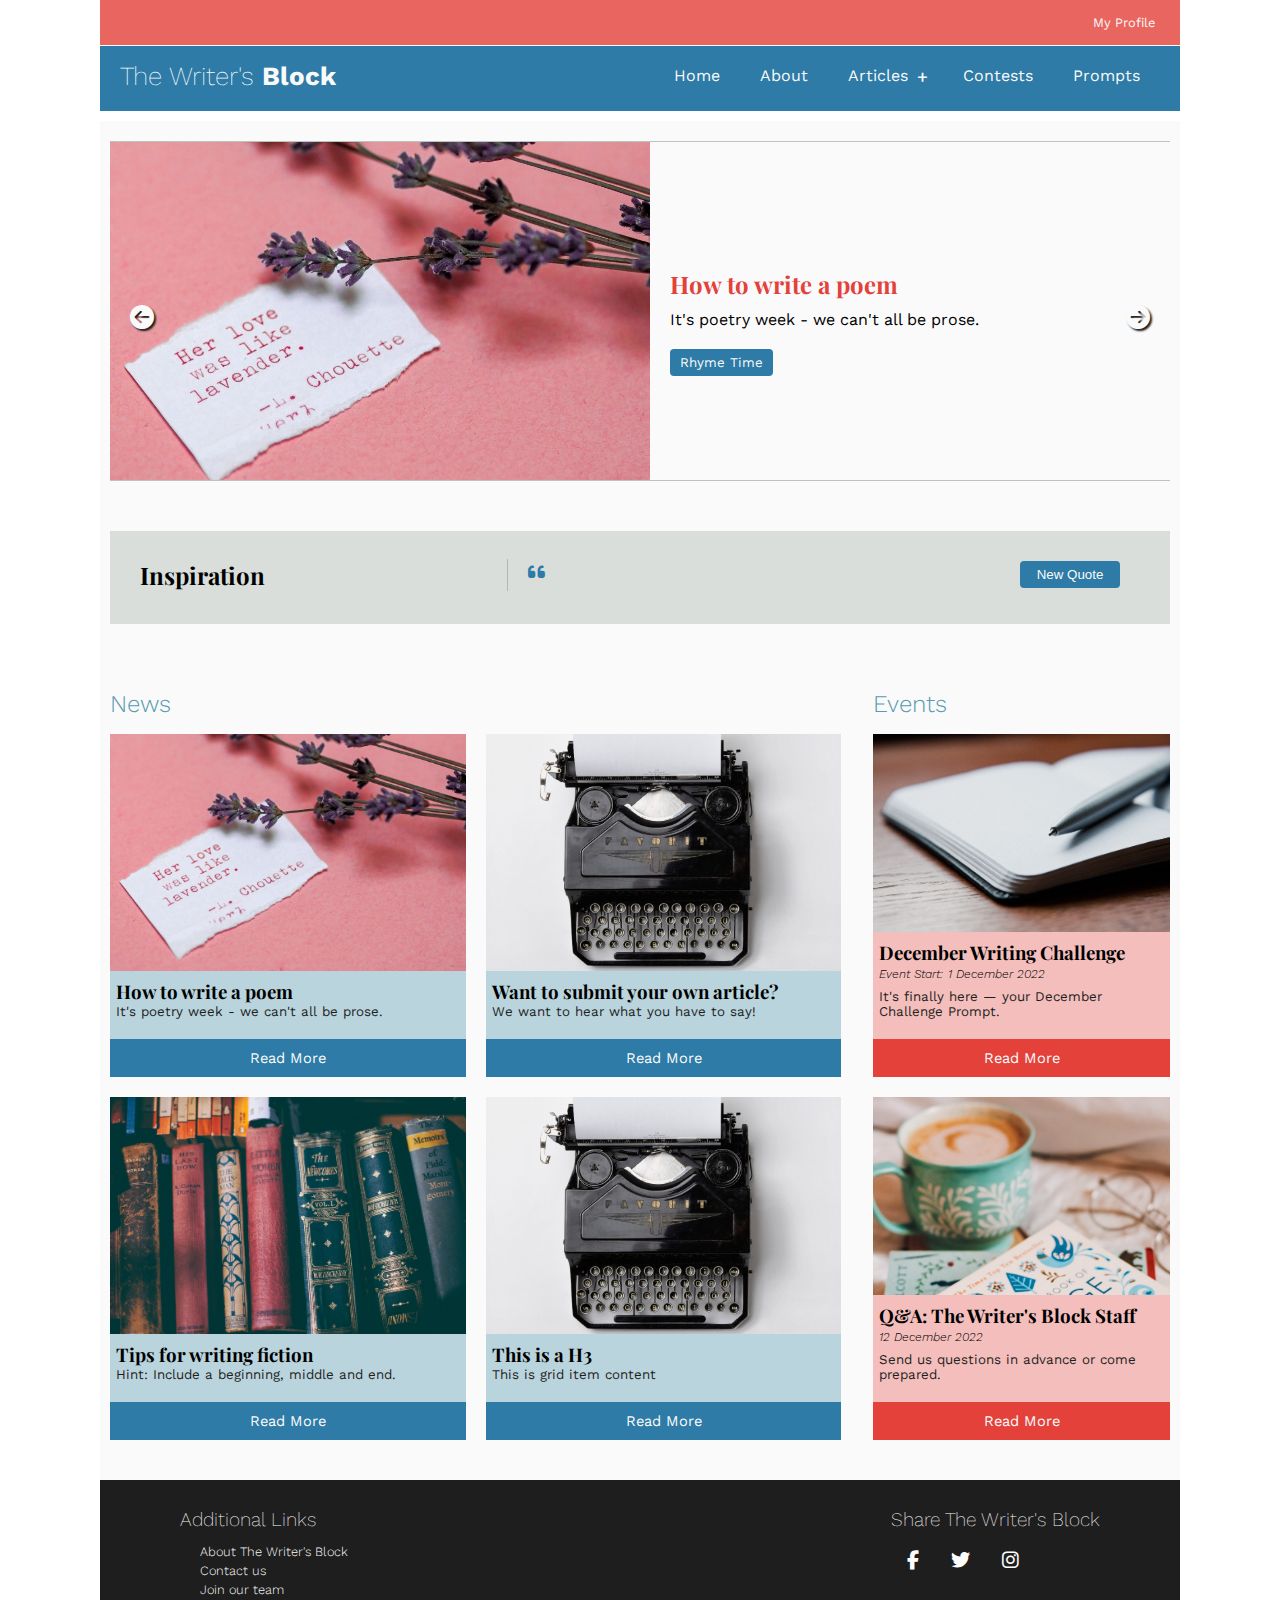
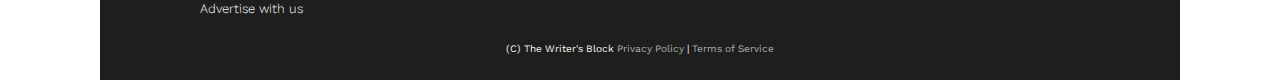
<file: html/index.html>
<!DOCTYPE html>
<html lang="en">
<head>
  <meta charset="UTF-8">
  <meta name="viewport" content="width=device-width, initial-scale=1.0">
 
  <title>The Writer's Block</title>

  <!--CSS Import-->
  <link rel="stylesheet" href="../css/main.css" />
  <link rel="stylesheet" href="../css/quotes.css" />
  <link rel="stylesheet" href="../css/carousel.css" />

  <!--Font Import-->
  <link rel="preconnect" href="https://fonts.googleapis.com">
  <link rel="preconnect" href="https://fonts.gstatic.com" crossorigin>
  <link href="https://fonts.googleapis.com/css2?family=Playfair+Display:ital,wght@0,400;0,500;0,600;0,700;0,800;1,400&display=swap" rel="stylesheet">
  <link href="https://fonts.googleapis.com/css2?family=Work+Sans:ital,wght@0,200;0,300;0,400;0,500;0,600;0,700;1,200;1,300&display=swap" rel="stylesheet">

  <!--favicon-->
  <link rel="icon" type="image/png" href="favicon.png">
  <link rel="stylesheet" href="https://cdnjs.cloudflare.com/ajax/libs/font-awesome/6.2.0/css/all.min.css"/>

  <!--CAROUSEL-->
  <script src="https://code.jquery.com/jquery-3.6.1.min.js" integrity="sha256-o88AwQnZB+VDvE9tvIXrMQaPlFFSUTR+nldQm1LuPXQ=" crossorigin="anonymous"></script>

</head>
<body>
<!--START NAV-->
  <header>
    <div class="profile-container">
      <nav class="top-nav">
        <ul class="menu">
          <li class="menu-item sign-up">
            <a href="../html/login.html">My Profile</a>
          </li>
        </ul>
      </nav>
    </div>
    <div class="container">
      <a href="index.html"> <div class="brand">
        <h2>The Writer's <span>Block</span></h2>
      </div></a>

      <div class="mobile-nav">
        <a href="#" class="open-menu">MENU</a>
      </div>

      <nav class="main-nav">
        <div class="close-menu"><a href="#">Close Menu</a></div>
        <ul class="menu">
          <li class="menu-item">
            <a href="index.html">Home</a>
          </li>
          <li class="menu-item">
            <a href="../html/about.html">About</a>
          </li>
          <li class="menu-item has-sub-menu">
            <a href="#">Articles</a>

            <ul class="sub-menu">
              
              <li class="menu-item">
                <a href="#">Events</a>
              </li>
              
              <li class="menu-item">
                <a href="#">News</a>
              </li>

              <li class="menu-item">
                <a href="#">Resources</a>
              </li>
            </ul>
          </li>
          <li class="menu-item">
            <a href="#">Contests</a>
          </li>
          <li class="menu-item">
            <a href="#">Prompts</a>
          </li>
        </ul>
        
      </nav>
    </div>
  </header>
<!--END NAV-->


  <main>

    <section class="carousel" id="carousel">
      <button class="arrow" id="left-arrow" title="Previous">
          <i class="fa-solid fa-circle-arrow-left"></i>
      </button>
      <button class="arrow" id="right-arrow" title="Next">
          <i class="fa-solid fa-circle-arrow-right"></i>
      </button>
          <div class="slide-card" id="slide1">
              <div class="slide-image" id="image1"></div>
              <div class="slide-content">
                  <h3>How to write a poem</h3>
                  <p>It's poetry week - we can't all be prose.</p>
                    <button class="carousel-button" id="firstArticle">Rhyme Time</button>
              </div>
          </div>
          <div class="slide-card" id="slide2">
              <div class="slide-image" id="image2"></div>
              <div class="slide-content">
                  <h3>Want to submit your own article?</h3>
                  <p>We want to hear what you have to say!</p>
                    <button class="carousel-button" id="secondArticle">Say It Here!</button>
              </div>
          </div>
          <div class="slide-card" id="slide3">
              <div class="slide-image" id="image3"></div>
              <div class="slide-content">
                  <h3>Tips for writing fiction</h3>
                  <p>Hint: Include a middle, beginning and end.</p>
                    <button class="carousel-button" id="thirdArticle">Find Out Details</button>
              </div>
            </div>

  </section>

  <!--QUOTES-->
  <section>
    <div class="container">
      
      <div class="quote-title">
        <h2>Inspiration</h2>
      </div>

      <div class="quote-container" id="quote-container">
        <!--Quote-->
        <div class="quote-text">
            <i class="fas fa-quote-left"></i>
            <span id="quote"></span>
        </div>
        <!--Author-->
        <div class="quote-author">
            <span id="author"></span>
        </div>
      </div>
        <!--New Quote Button-->
      <div class="quote-button">
        <button class="new-quote" id="newQuote">New Quote</button>
      </div>
    </div>

    </section>


  <!--NEWS GRID-->

  <section class="mid-body">

    <section class="left-panel">
      <h2>News</h2>

      <div class="main-grid-container">
        <div class="main-grid-item">
          <img src="../images/poem.jpg">
            <div class="pre-button">
              <h3>How to write a poem</h3>
              <p>It's poetry week - we can't all be prose.</p>
            </div>
            <button class="read-more-button" id="articleOne">Read More</button>

        </div>

        <div class="spacer"> </div>

        <div class="main-grid-item">
            <img src="../images/typewriter.jpg">
              <div class="pre-button">
                <h3>Want to submit your own article?</h3>
                <p>We want to hear what you have to say!</p>
            </div>
          <button class="read-more-button" id="articleTwo">Read More</button>
        </div>
      
      </div>

      <div class="spacer"> </div>

      <div class="main-grid-container">
        <div class="main-grid-item">
            <img src="../images/fiction.jpg">
              <div class="pre-button">
                <h3>Tips for writing fiction</h3>
                <p>Hint: Include a beginning, middle and end.</p>
              </div>
            <button class="read-more-button" id="articleThree">Read More</button>
        </div>

        <div class="spacer"> </div>

        <div class="main-grid-item">
          <img src="../images/typewriter.jpg">
            <div class="pre-button">
              <h3>This is a H3</h3>
              <p>This is grid item content</p>
            </div>
          <button class="read-more-button" id="articleFour">Read More</button>
        </div>
      
      </div>
    </section>

    <div class="spacer-large"> </div>

    <section class="right-panel">
      <h2>Events</h2>

      <div class="side-grid-container">
        <div class="side-grid-item">
          <img src="../images/diary.jpg">
            <div class="pre-button">     
              <h3>December Writing Challenge</h3>
              <h4>Event Start: 1 December 2022</h4>
              <p>It's finally here — your December Challenge Prompt.</p>
            </div>
            <button class="read-more-button" id="eventOne">Read More</button>
        </div>

        <div class="spacer"> </div>
        
        <div class="side-grid-item">
          <img src="../images/bookcoffee.jpg">
            <div class="pre-button"> 
              <h3>Q&A: The Writer's Block Staff</h3>
              <h4>12 December 2022</h4>
              <p>Send us questions in advance or come prepared.</p>
            </div>
            <button class="read-more-button" id="eventTwo">Read More</button>
        </div>
      </div>

    </section>


  </section>


  </main>

  <footer>
    <div class="footer-container">

      <div class="footer-main">

        <div class="footer-div">
          <h2>Additional Links</h2>

          <ul class="footer-links">
              <li class="foot-item">
                <a href="#">About The Writer's Block</a>
              </li>
              <li class="foot-item">
                <a href="#">Contact us</a>
              </li>
              <li class="foot-item">
                <a href="#">Join our team</a>
              </li>
              <li class="foot-item">
                <a href="#">Advertise with us</a>
              </li>
          </ul>
        
        </div>

        <div class="footer-div">
          <h2>Share The Writer's Block</h2>
          <ul class="footer-social">
            <li class="share-links">
              <button class="facebook-button" id="facebook" title="Share on Facebook!">
                <i class="fa-brands fa-facebook-f"></i></a>
            </li>
            <li class="share-links">
              <button class="twitter-button" id="twitter" title="Tweet This!">
                <i class="fab fa-twitter"></i>
            </li>
            <li class="share-links">
              <button class="insta-button" id="insta" title="Insta Now!">
                <i class="fa-brands fa-instagram"></i>
            </li>
          </ul>
          
        </div> 
      </div>
    

      <div class="footer-bottom">
        <p>(C) The Writer's Block  
          <a href="#">Privacy Policy</a> | 
          <a href="#">Terms of Service</a></p>
        </div>
  </div>
  </footer>

<!--Loader-->

<div class="loader" id="loader"></div>

  <script src="../script/main.js"></script>
  <script src="../script/quotes.js"></script>
  <script src="../script/carousel.js"></script>
  <script> 
    document.getElementById("newQuote").click();
  </script>

</body>
</html>
</file>
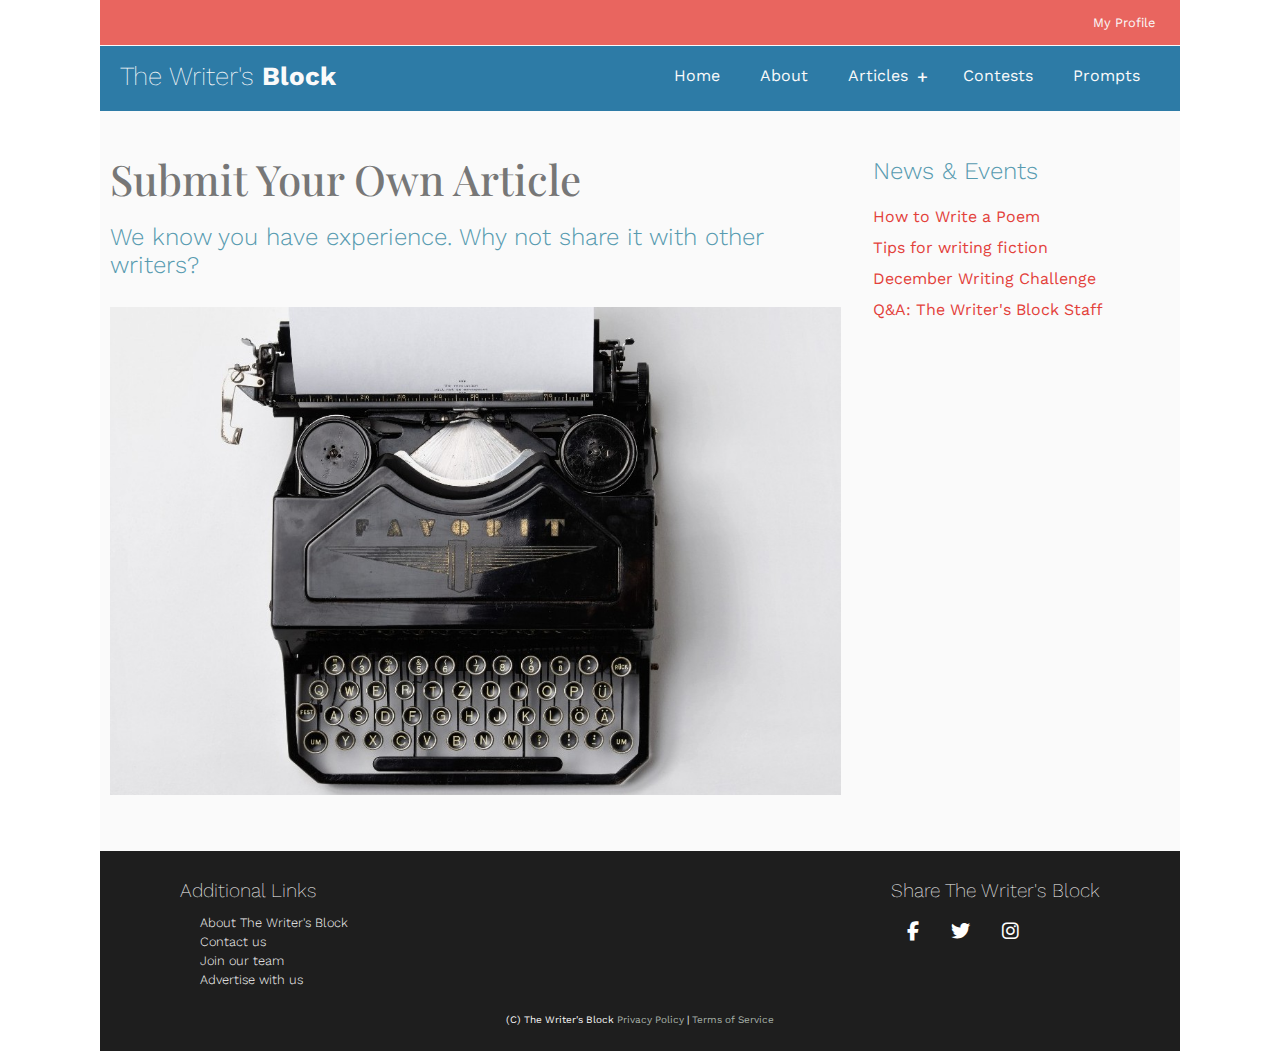
<file: html/20221126-event.html>
<!DOCTYPE html>
<html lang="en">
<head>
  <meta charset="UTF-8">
  <meta name="viewport" content="width=device-width, initial-scale=1.0">
 
  <title>Submit Your Own Article | The Writer's Block</title>

  <!--CSS Import-->
  <link rel="stylesheet" href="../css/main.css" />
  <link rel="stylesheet" href="../css/subpage.css" />


  <!--Font Import-->
  <link rel="preconnect" href="https://fonts.googleapis.com">
  <link rel="preconnect" href="https://fonts.gstatic.com" crossorigin>
  <link href="https://fonts.googleapis.com/css2?family=Playfair+Display:ital,wght@0,400;0,500;0,600;0,700;0,800;1,400&display=swap" rel="stylesheet">
  <link href="https://fonts.googleapis.com/css2?family=Work+Sans:ital,wght@0,200;0,300;0,400;0,500;0,600;0,700;1,200;1,300&display=swap" rel="stylesheet">

  <!--favicon-->
  <link rel="icon" type="image/png" href="favicon.png">
  <link rel="stylesheet" href="https://cdnjs.cloudflare.com/ajax/libs/font-awesome/6.2.0/css/all.min.css"/>

  
</head>
<body>
<!--START NAV-->
<header>
  <div class="profile-container">
    <nav class="top-nav">
      <ul class="menu">
        <li class="menu-item sign-up">
          <a href="../html/login.html">My Profile</a>
        </li>
      </ul>
    </nav>
  </div>
  <div class="container">
    <a href="index.html"> <div class="brand">
      <h2>The Writer's <span>Block</span></h2>
    </div></a>

    <div class="mobile-nav">
      <a href="#" class="open-menu">MENU</a>
    </div>

    <nav class="main-nav">
      <ul class="menu">
        <li class="menu-item">
          <a href="index.html">Home</a>
        </li>
        <li class="menu-item">
          <a href="../html/about.html">About</a>
        </li>
        <li class="menu-item has-sub-menu">
          <a href="#">Articles</a>

          <ul class="sub-menu">
            
            <li class="menu-item">
              <a href="#">Events</a>
            </li>
            
            <li class="menu-item">
              <a href="#">News</a>
            </li>

            <li class="menu-item">
              <a href="#">Resources</a>
            </li>
          </ul>
        </li>
        <li class="menu-item">
          <a href="#">Contests</a>
        </li>
        <li class="menu-item">
          <a href="#">Prompts</a>
        </li>
      </ul>
      <a href="#" class="close-menu">Close Menu</a>
    </nav>
  </div>
</header>
<!--END NAV-->


  <main>
    <section class="mid-body">

      <section class="left-panel">
        <h1>Submit Your Own Article</h1>
        <h2>We know you have experience. Why not share it with other writers?</h2>

        <img class="article-head" src="../images/typewriter.jpg">
        
        <div class="article-body">
          
          
          
        </div>


      </section>

          <div class="spacer-large"></div>

      <section class="right-panel">

        <h2>News & Events</h2>

      <div class="side-grid-container">

        <div class="side-grid-item subpage">

          <ul>
            <li>
              <a href="../html/20221120-how-to-write-a-poem.html">
                How to Write a Poem
              </a>
            </li>
            <li>
              <a href="../html/20221129-writing-tips.html">
                Tips for writing fiction
              </a>
            </li>
            <li>
              <a href="../html/20221201-december-challenge.html">
                December Writing Challenge
              </a>
            </li>
            <li>
              <a href="../html/20221203-qa-staff.html.html">
                Q&A: The Writer's Block Staff
              </a>
            </li>

          </ul>

        </div>

      </div>
      </section>

    </section>
   </main>  

  <footer>
    <div class="footer-container">

      <div class="footer-main">

        <div class="footer-div">
          <h2>Additional Links</h2>

          <ul class="footer-links">
              <li class="foot-item">
                <a href="#">About The Writer's Block</a>
              </li>
              <li class="foot-item">
                <a href="#">Contact us</a>
              </li>
              <li class="foot-item">
                <a href="#">Join our team</a>
              </li>
              <li class="foot-item">
                <a href="#">Advertise with us</a>
              </li>
          </ul>
        
        </div>

        <div class="footer-div">
          <h2>Share The Writer's Block</h2>
          <ul class="footer-social">
            <li class="share-links">
              <button class="facebook-button" id="facebook" title="Share on Facebook!">
                <i class="fa-brands fa-facebook-f"></i></a>
            </li>
            <li class="share-links">
              <button class="twitter-button" id="twitter" title="Tweet This!">
                <i class="fab fa-twitter"></i>
            </li>
            <li class="share-links">
              <button class="insta-button" id="insta" title="Insta Now!">
                <i class="fa-brands fa-instagram"></i>
            </li>
          </ul>
          
        </div> 
      </div>
    

      <div class="footer-bottom">
        <p>(C) The Writer's Block  
          <a href="#">Privacy Policy</a> | 
          <a href="#">Terms of Service</a></p>
        </div>
  </div>
  </footer>

<!--Loader-->

<div class="loader" id="loader"></div>

  <script src="../script/main.js"></script>
</body>
</html>
</file>
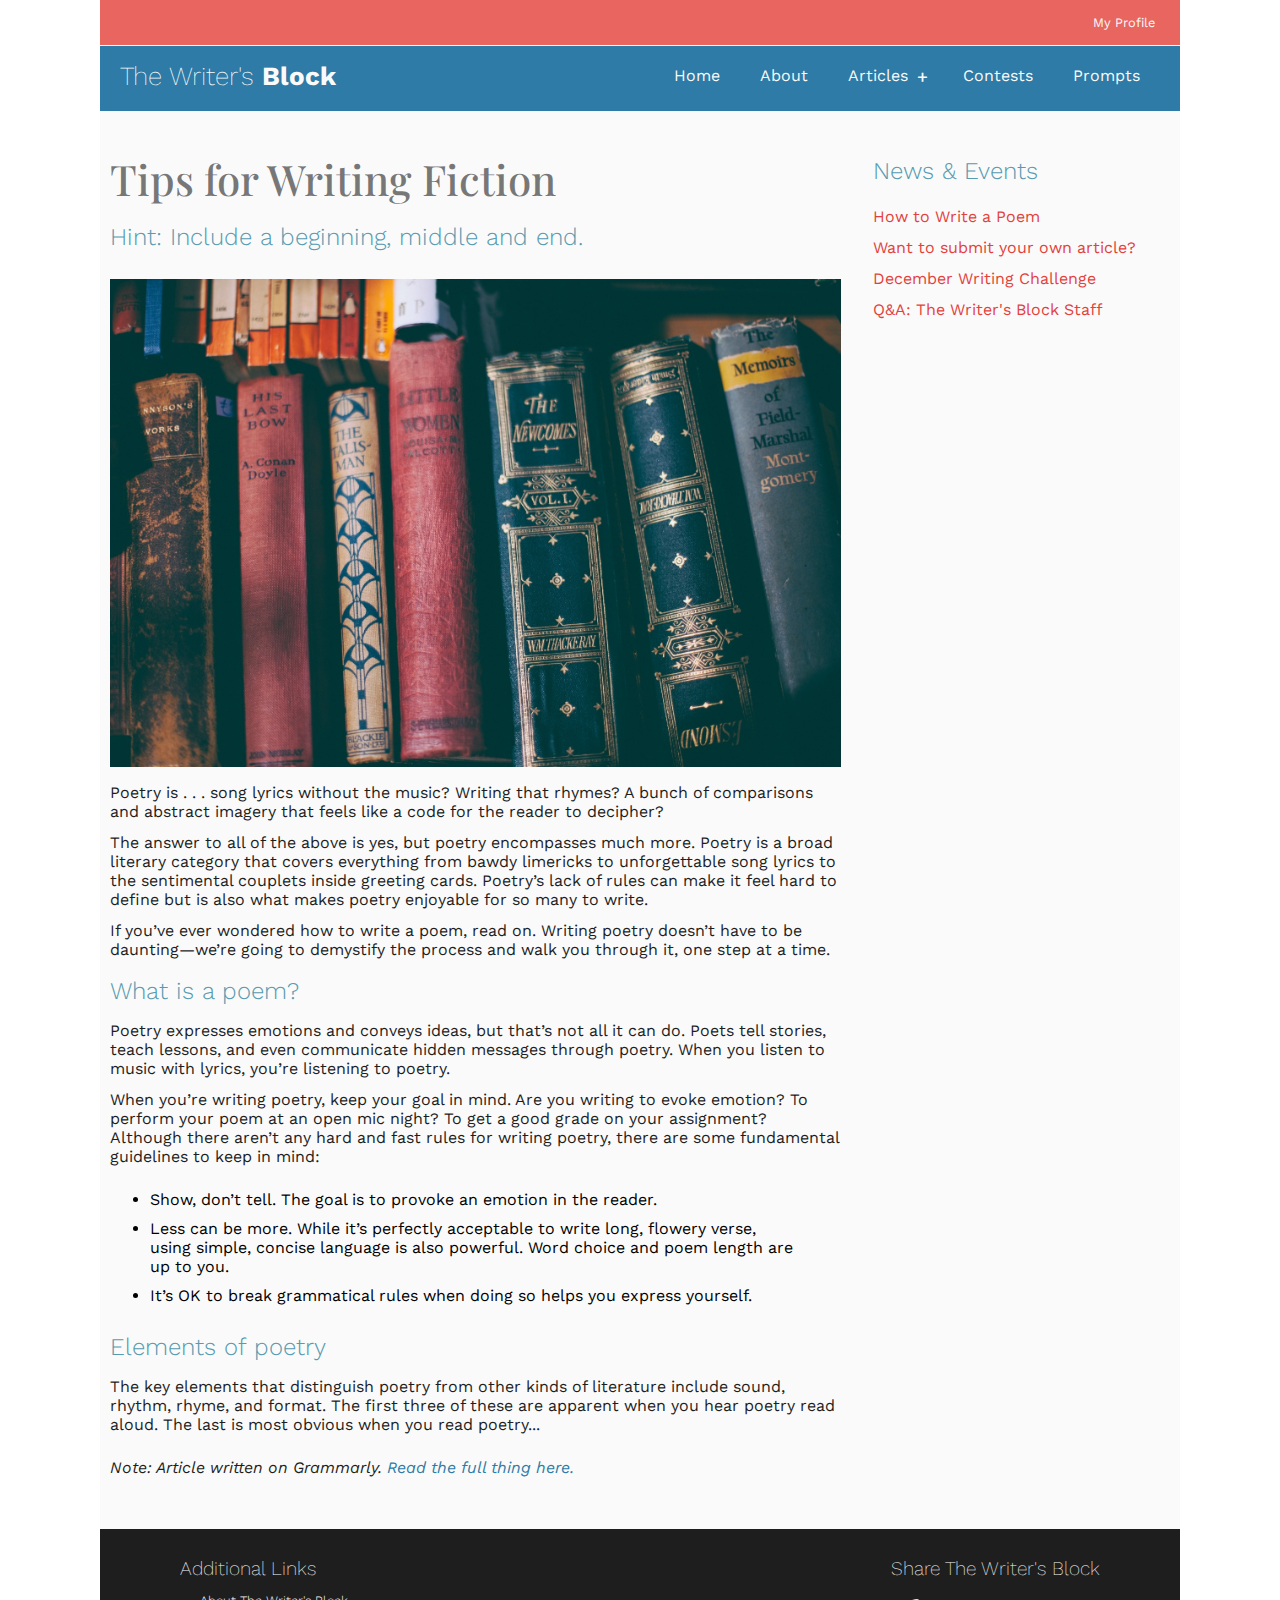
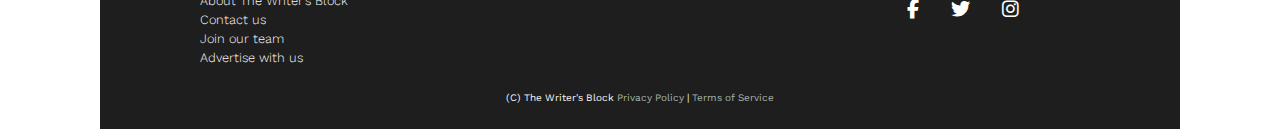
<file: html/20221129-writing-tips.html>
<!DOCTYPE html>
<html lang="en">
<head>
  <meta charset="UTF-8">
  <meta name="viewport" content="width=device-width, initial-scale=1.0">
 
  <title>Tips for Writing Fiction | The Writer's Block</title>

  <!--CSS Import-->
  <link rel="stylesheet" href="../css/main.css" />
  <link rel="stylesheet" href="../css/subpage.css" />


  <!--Font Import-->
  <link rel="preconnect" href="https://fonts.googleapis.com">
  <link rel="preconnect" href="https://fonts.gstatic.com" crossorigin>
  <link href="https://fonts.googleapis.com/css2?family=Playfair+Display:ital,wght@0,400;0,500;0,600;0,700;0,800;1,400&display=swap" rel="stylesheet">
  <link href="https://fonts.googleapis.com/css2?family=Work+Sans:ital,wght@0,200;0,300;0,400;0,500;0,600;0,700;1,200;1,300&display=swap" rel="stylesheet">

  <!--favicon-->
  <link rel="icon" type="image/png" href="favicon.png">
  <link rel="stylesheet" href="https://cdnjs.cloudflare.com/ajax/libs/font-awesome/6.2.0/css/all.min.css"/>

  
</head>
<body>
<!--START NAV-->
<header>
  <div class="profile-container">
    <nav class="top-nav">
      <ul class="menu">
        <li class="menu-item sign-up">
          <a href="../html/login.html">My Profile</a>
        </li>
      </ul>
    </nav>
  </div>
  <div class="container">
    <a href="index.html"> <div class="brand">
      <h2>The Writer's <span>Block</span></h2>
    </div></a>

    <div class="mobile-nav">
      <a href="#" class="open-menu">MENU</a>
    </div>

    <nav class="main-nav">
      <ul class="menu">
        <li class="menu-item">
          <a href="index.html">Home</a>
        </li>
        <li class="menu-item">
          <a href="../html/about.html">About</a>
        </li>
        <li class="menu-item has-sub-menu">
          <a href="#">Articles</a>

          <ul class="sub-menu">
            
            <li class="menu-item">
              <a href="#">Events</a>
            </li>
            
            <li class="menu-item">
              <a href="#">News</a>
            </li>

            <li class="menu-item">
              <a href="#">Resources</a>
            </li>
          </ul>
        </li>
        <li class="menu-item">
          <a href="#">Contests</a>
        </li>
        <li class="menu-item">
          <a href="#">Prompts</a>
        </li>
      </ul>
      <a href="#" class="close-menu">Close Menu</a>
    </nav>
  </div>
</header>
<!--END NAV-->


  <main>
    <section class="mid-body">

      <section class="left-panel">
        <h1>Tips for Writing Fiction</h1>
        <h2>Hint: Include a beginning, middle and end.</h2>

        <img class="article-head" src="../images/fiction.jpg">
        
        <div class="article-body">
          <p>Poetry is . . . song lyrics without the music? Writing that rhymes? A bunch of comparisons and abstract imagery that feels like a code for the reader to decipher?</p>

          <p>The answer to all of the above is yes, but poetry encompasses much more. Poetry is a broad literary category that covers everything from bawdy limericks to unforgettable song lyrics to the sentimental couplets inside greeting cards. Poetry’s lack of rules can make it feel hard to define but is also what makes poetry enjoyable for so many to write. </p>

          <p>If you’ve ever wondered how to write a poem, read on. Writing poetry doesn’t have to be daunting—we’re going to demystify the process and walk you through it, one step at a time. </p>

          <h2>What is a poem?</h2>

            <p>Poetry expresses emotions and conveys ideas, but that’s not all it can do. Poets tell stories, teach lessons, and even communicate hidden messages through poetry. When you listen to music with lyrics, you’re listening to poetry. </p>

            <p>When you’re writing poetry, keep your goal in mind. Are you writing to evoke emotion? To perform your poem at an open mic night? To get a good grade on your assignment? Although there aren’t any hard and fast rules for writing poetry, there are some fundamental guidelines to keep in mind: </p>

            <ul>
              <li>
                Show, don’t tell. The goal is to provoke an emotion in the reader.
              </li>
              <li>
                Less can be more. While it’s perfectly acceptable to write long, flowery verse, using simple, concise language is also powerful. Word choice and poem length are up to you. 
              </li>
              <li>
                It’s OK to break grammatical rules when doing so helps you express yourself.
              </li>
            </ul>

          <h2>Elements of poetry</h2>

          <p>The key elements that distinguish poetry from other kinds of literature include sound, rhythm, rhyme, and format. The first three of these are apparent when you hear poetry read aloud. The last is most obvious when you read poetry...</p>

          <p> </p>

          <p><i>Note: Article written on Grammarly. <a href="https://www.grammarly.com/blog/how-to-write-a-poem/">Read the full thing here.</a></i></p>
        </div>


      </section>

          <div class="spacer-large"></div>

      <section class="right-panel">

        <h2>News & Events</h2>

      <div class="side-grid-container">

        <div class="side-grid-item subpage">

          <ul>
            <li>
              <a href="../html/20221120-how-to-write-a-poem.html">
                How to Write a Poem
              </a>
            </li>
            <li>
              <a href="../html/20221126-event.html">
                Want to submit your own article?
              </a>
            </li>
            <li>
              <a href="../html/20221201-december-challenge.html">
                December Writing Challenge
              </a>
            </li>
            <li>
              <a href="../html/20221203-qa-staff.html.html">
                Q&A: The Writer's Block Staff
              </a>
            </li>

          </ul>

        </div>

      </div>
      </section>

    </section>
   </main>  

  <footer>
    <div class="footer-container">

      <div class="footer-main">

        <div class="footer-div">
          <h2>Additional Links</h2>

          <ul class="footer-links">
              <li class="foot-item">
                <a href="#">About The Writer's Block</a>
              </li>
              <li class="foot-item">
                <a href="#">Contact us</a>
              </li>
              <li class="foot-item">
                <a href="#">Join our team</a>
              </li>
              <li class="foot-item">
                <a href="#">Advertise with us</a>
              </li>
          </ul>
        
        </div>

        <div class="footer-div">
          <h2>Share The Writer's Block</h2>
          <ul class="footer-social">
            <li class="share-links">
              <button class="facebook-button" id="facebook" title="Share on Facebook!">
                <i class="fa-brands fa-facebook-f"></i></a>
            </li>
            <li class="share-links">
              <button class="twitter-button" id="twitter" title="Tweet This!">
                <i class="fab fa-twitter"></i>
            </li>
            <li class="share-links">
              <button class="insta-button" id="insta" title="Insta Now!">
                <i class="fa-brands fa-instagram"></i>
            </li>
          </ul>
          
        </div> 
      </div>
    

      <div class="footer-bottom">
        <p>(C) The Writer's Block  
          <a href="#">Privacy Policy</a> | 
          <a href="#">Terms of Service</a></p>
        </div>
  </div>
  </footer>

<!--Loader-->

<div class="loader" id="loader"></div>

  <script src="../script/main.js"></script>
</body>
</html>
</file>
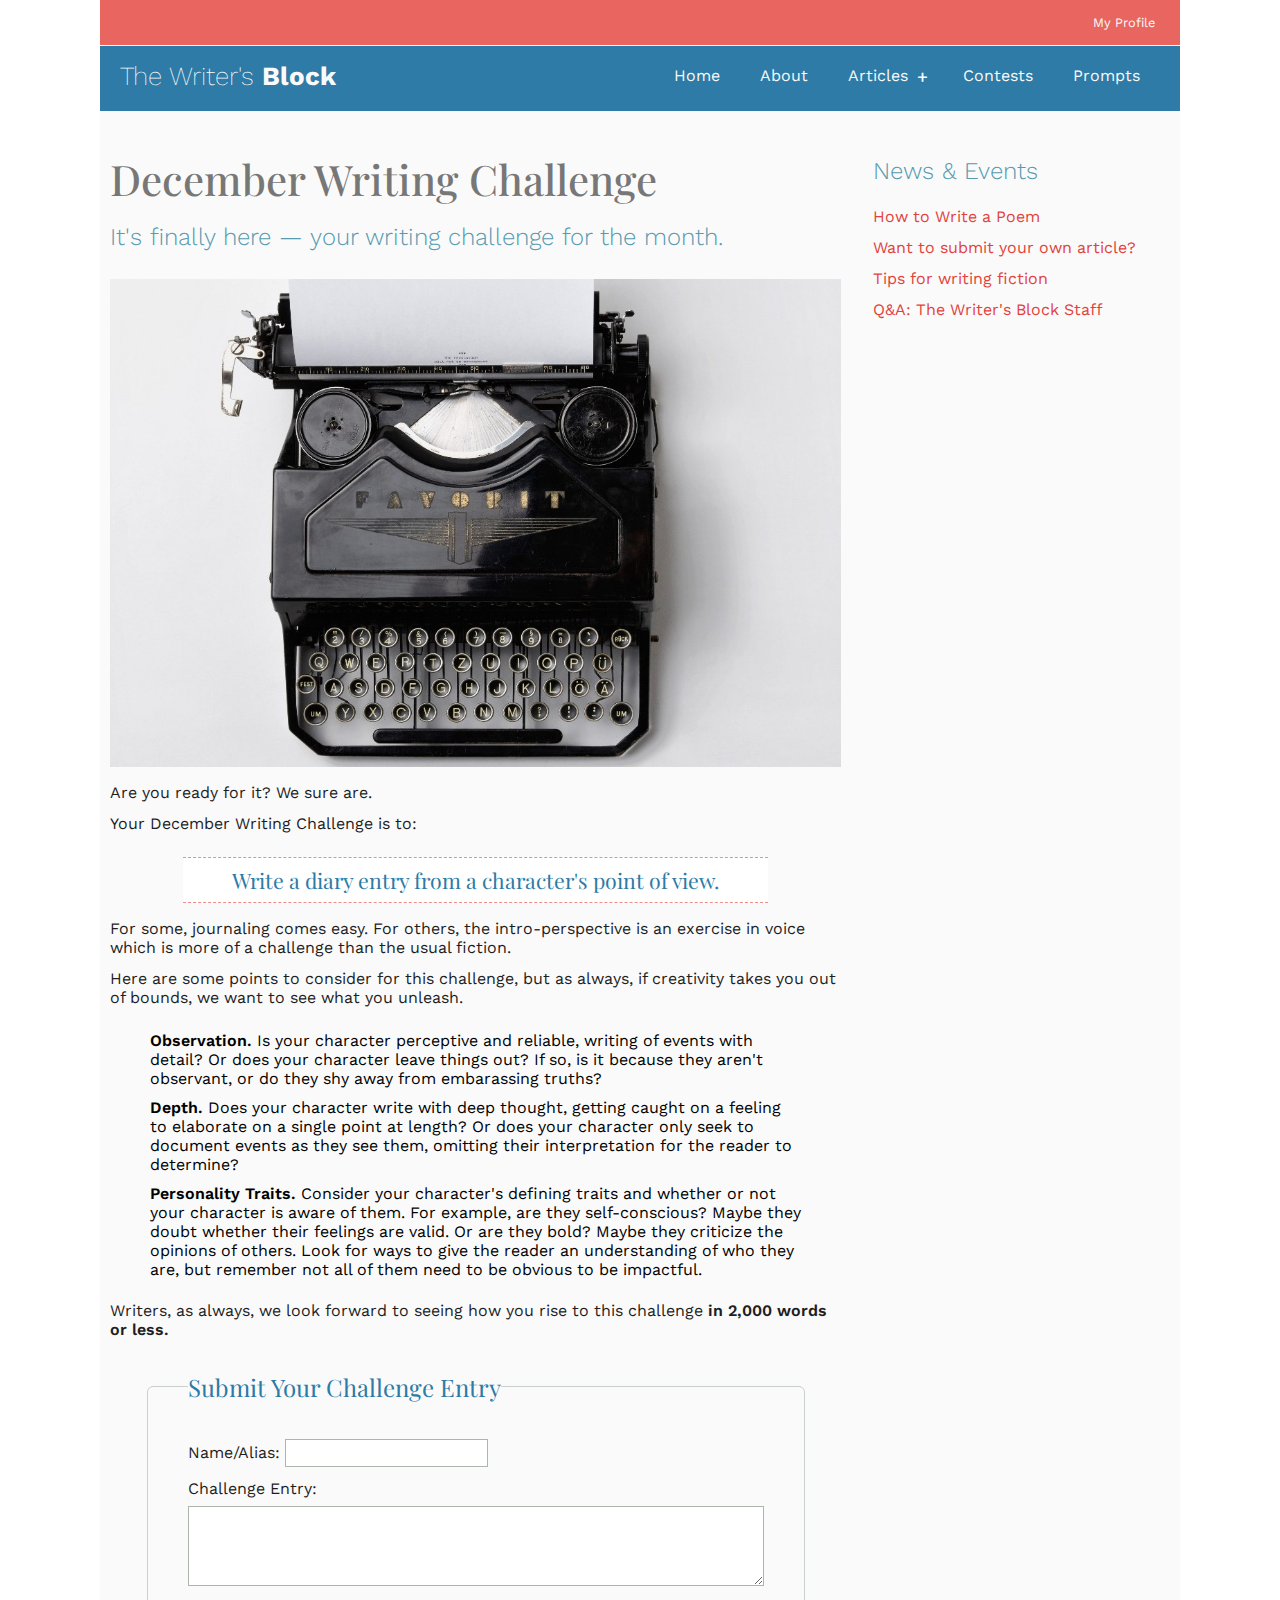
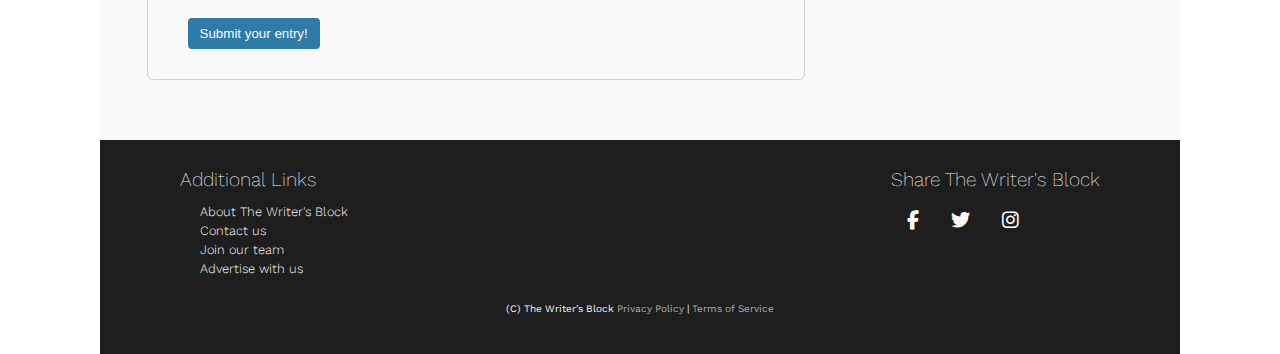
<file: html/20221201-december-challenge.html>
<!DOCTYPE html>
<html lang="en">
<head>
  <meta charset="UTF-8">
  <meta name="viewport" content="width=device-width, initial-scale=1.0">
 
  <title>December Writing Challenge | The Writer's Block</title>

  <!--CSS Import-->
  <link rel="stylesheet" href="../css/main.css" />
  <link rel="stylesheet" href="../css/subpage.css" />
  <link rel="stylesheet" href="../css/submitform.css" />


  <!--Font Import-->
  <link rel="preconnect" href="https://fonts.googleapis.com">
  <link rel="preconnect" href="https://fonts.gstatic.com" crossorigin>
  <link href="https://fonts.googleapis.com/css2?family=Playfair+Display:ital,wght@0,400;0,500;0,600;0,700;0,800;1,400&display=swap" rel="stylesheet">
  <link href="https://fonts.googleapis.com/css2?family=Work+Sans:ital,wght@0,200;0,300;0,400;0,500;0,600;0,700;1,200;1,300&display=swap" rel="stylesheet">

  <!--favicon-->
  <link rel="icon" type="image/png" href="favicon.png">
  <link rel="stylesheet" href="https://cdnjs.cloudflare.com/ajax/libs/font-awesome/6.2.0/css/all.min.css"/>

  <!--jquery-->
  <script src="https://code.jquery.com/jquery-3.6.1.min.js" integrity="sha256-o88AwQnZB+VDvE9tvIXrMQaPlFFSUTR+nldQm1LuPXQ=" crossorigin="anonymous"></script>
  

  
</head>
<body>
<!--START NAV-->
<header>
  <div class="profile-container">
    <nav class="top-nav">
      <ul class="menu">
        <li class="menu-item sign-up">
          <a href="../html/login.html">My Profile</a>
        </li>
      </ul>
    </nav>
  </div>
  <div class="container">
    <a href="index.html"> <div class="brand">
      <h2>The Writer's <span>Block</span></h2>
    </div></a>

    <div class="mobile-nav">
      <a href="#" class="open-menu">MENU</a>
    </div>

    <nav class="main-nav">
      <ul class="menu">
        <li class="menu-item">
          <a href="index.html">Home</a>
        </li>
        <li class="menu-item">
          <a href="../html/about.html">About</a>
        </li>
        <li class="menu-item has-sub-menu">
          <a href="#">Articles</a>

          <ul class="sub-menu">
            
            <li class="menu-item">
              <a href="#">Events</a>
            </li>
            
            <li class="menu-item">
              <a href="#">News</a>
            </li>

            <li class="menu-item">
              <a href="#">Resources</a>
            </li>
          </ul>
        </li>
        <li class="menu-item">
          <a href="#">Contests</a>
        </li>
        <li class="menu-item">
          <a href="#">Prompts</a>
        </li>
      </ul>
      <a href="#" class="close-menu">Close Menu</a>
    </nav>
  </div>
</header>
<!--END NAV-->


  <main>
    <section class="mid-body">

      <section class="left-panel">
        <h1>December Writing Challenge</h1>
        <h2>It's finally here — your writing challenge for the month.</h2>

        <img class="article-head" src="../images/typewriter.jpg">
        
        <div class="article-body">
          <p>Are you ready for it? We sure are.</p>

          <p>Your December Writing Challenge is to:</p>

          <blockquote>Write a diary entry from a character's point of view.</blockquote>

          <p>For some, journaling comes easy. For others, the intro-perspective is an exercise in voice which is more of a challenge than the usual fiction.</p>

          <p>Here are some points to consider for this challenge, but as always, if creativity takes you out of bounds, we want to see what you unleash.</p>

          <ul>
            <li>
              <span>Observation.</span> Is your character perceptive and reliable, writing of events with detail? Or does your character leave things out? If so, is it because they aren't observant, or do they shy away from embarassing truths?
            </li>
            <li>
              <span>Depth.</span> Does your character write with deep thought, getting caught on a feeling to elaborate on a single point at length? Or does your character only seek to document events as they see them, omitting their interpretation for the reader to determine?
            </li>
            <li>
              <span>Personality Traits.</span> Consider your character's defining traits and whether or not your character is aware of them. For example, are they self-conscious? Maybe they doubt whether their feelings are valid. Or are they bold? Maybe they criticize the opinions of others. Look for ways to give the reader an understanding of who they are, but remember not all of them need to be obvious to be impactful.  
            </li>
          </ul>

          <p>Writers, as always, we look forward to seeing how you rise to this challenge <span>in 2,000 words or less.</span></p>
        </div>

        <section>

          <form class="form" id="challengeForm">
            <fieldset>
              <legend>Submit Your Challenge Entry</legend>
            <div id="formInput">
              <label for="name_alias">Name/Alias: </label>
              <input type="text" id="name_alias" name="name_alias" class="form-field">
            </div>

            <div id="formInput">
              <label for="challenge_entry">Challenge Entry:</label><br>
              <textarea id="challenge_entry" name="challenge_entry"></textarea>
            </div>

            <input type="submit" class="submit-button" id="submit-button" value="Submit your entry!"> 

          </fieldset>

          </form>

        </section>

      </section>

          <div class="spacer-large"></div>

      <section class="right-panel">

        <h2>News & Events</h2>

      <div class="side-grid-container">

        <div class="side-grid-item subpage">

          <ul>
            <li>
              <a href="../html/20221120-how-to-write-a-poem.html">
                How to Write a Poem
              </a>
            </li>
            <li>
              <a href="../html/20221126-event.html">
                Want to submit your own article?
              </a>
            </li>
            <li>
              <a href="../html/20221129-writing-tips.html">
                Tips for writing fiction
              </a>
            </li>
            <li>
              <a href="../html/20221203-qa-staff.html.html">
                Q&A: The Writer's Block Staff
              </a>
            </li>

          </ul>

        </div>

      </div>
      </section>

    </section>
   </main>  

  <footer>
    <div class="footer-container">

      <div class="footer-main">

        <div class="footer-div">
          <h2>Additional Links</h2>

          <ul class="footer-links">
              <li class="foot-item">
                <a href="#">About The Writer's Block</a>
              </li>
              <li class="foot-item">
                <a href="#">Contact us</a>
              </li>
              <li class="foot-item">
                <a href="#">Join our team</a>
              </li>
              <li class="foot-item">
                <a href="#">Advertise with us</a>
              </li>
          </ul>
        
        </div>

        <div class="footer-div">
          <h2>Share The Writer's Block</h2>
          <ul class="footer-social">
            <li class="share-links">
              <button class="facebook-button" id="facebook" title="Share on Facebook!">
                <i class="fa-brands fa-facebook-f"></i></a>
            </li>
            <li class="share-links">
              <button class="twitter-button" id="twitter" title="Tweet This!">
                <i class="fab fa-twitter"></i>
            </li>
            <li class="share-links">
              <button class="insta-button" id="insta" title="Insta Now!">
                <i class="fa-brands fa-instagram"></i>
            </li>
          </ul>
          
        </div> 
      </div>
    

      <div class="footer-bottom">
        <p>(C) The Writer's Block  
          <a href="#">Privacy Policy</a> | 
          <a href="#">Terms of Service</a></p>
        </div>
  </div>
  </footer>

<!--Loader-->

<div class="loader" id="loader"></div>

  <script src="../script/main.js"></script>
  <script src="../script/form.js"></script>
</body>
</html>
</file>
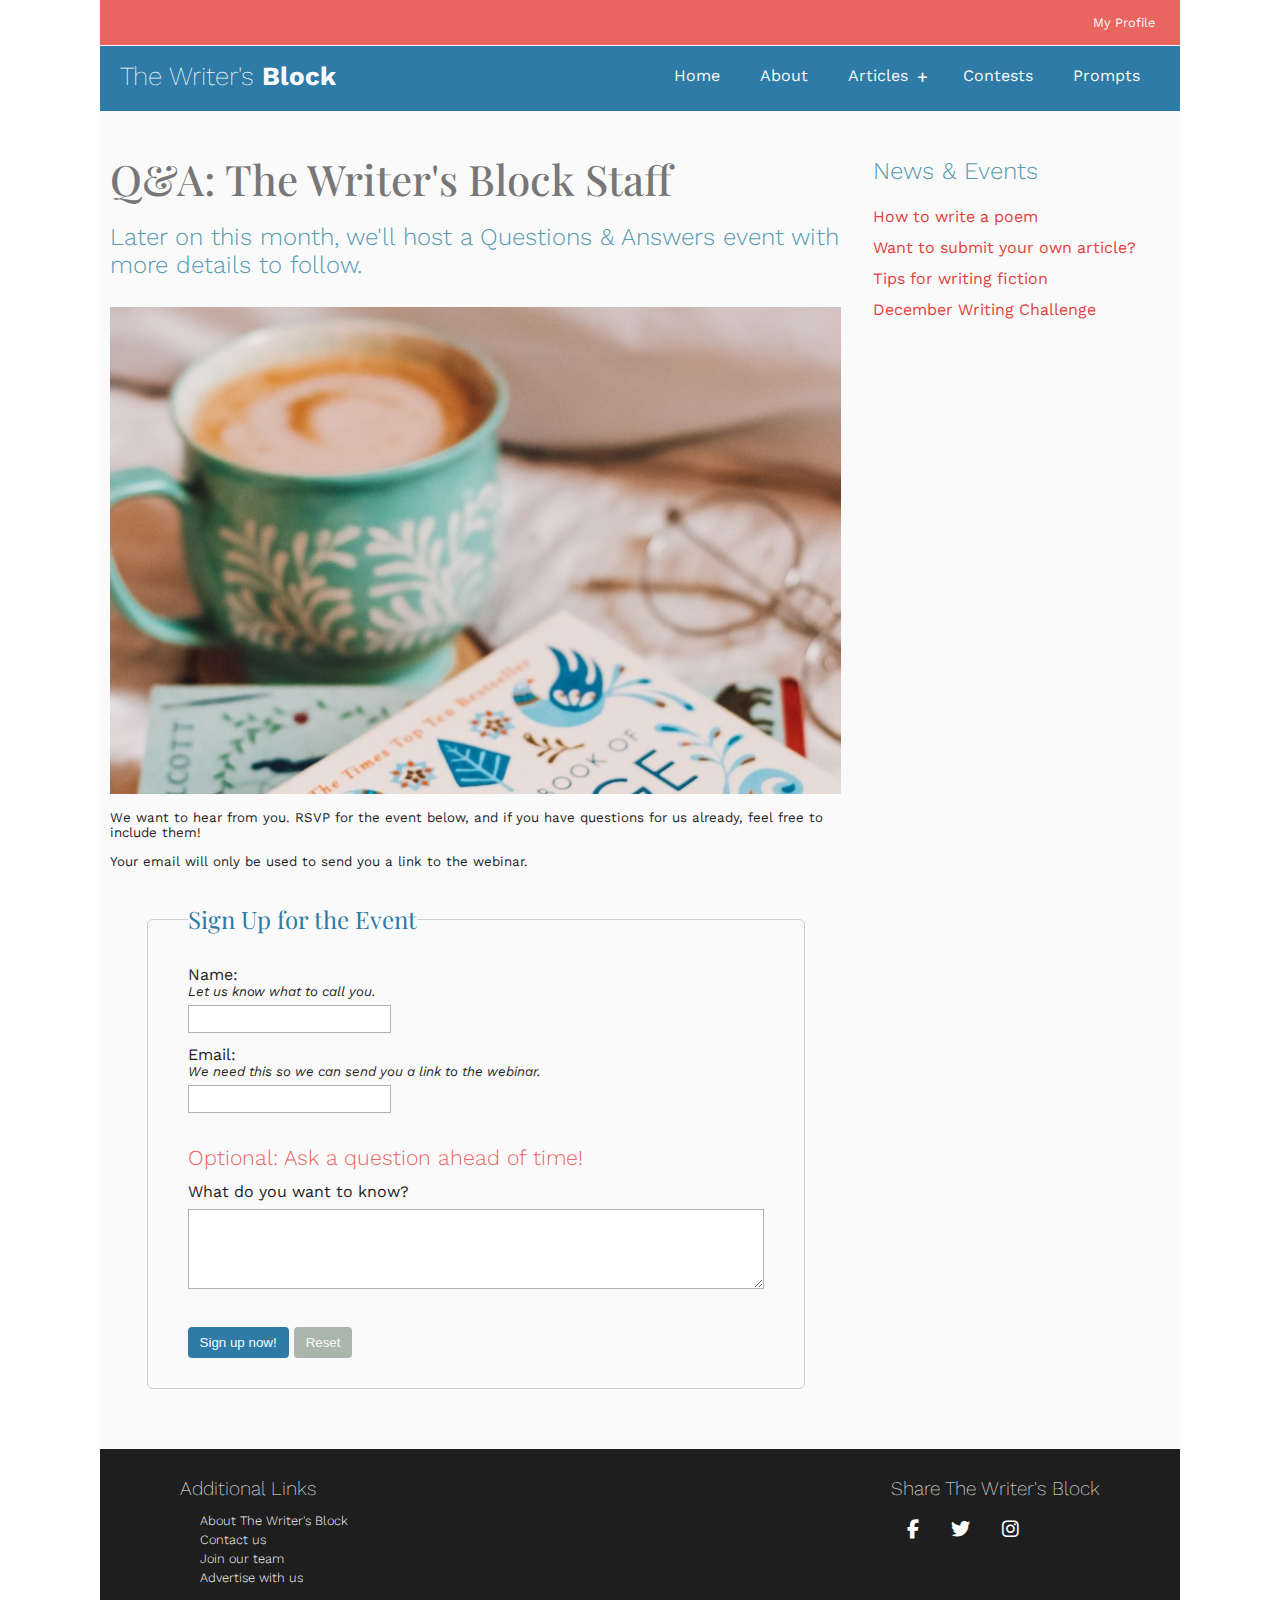
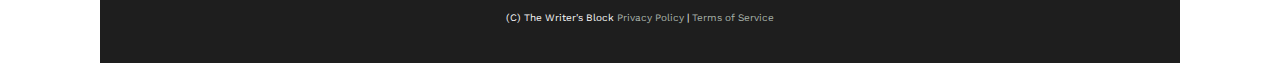
<file: html/20221203-qa-staff.html>
<!DOCTYPE html>
<html lang="en">
<head>
  <meta charset="UTF-8">
  <meta name="viewport" content="width=device-width, initial-scale=1.0">
 
  <title>Q&A with Staff | The Writer's Block</title>

  <!--CSS Import-->
  <link rel="stylesheet" href="../css/main.css" />
  <link rel="stylesheet" href="../css/subpage.css" />
  <link rel="stylesheet" href="../css/submitform.css" />


  <!--Font Import-->
  <link rel="preconnect" href="https://fonts.googleapis.com">
  <link rel="preconnect" href="https://fonts.gstatic.com" crossorigin>
  <link href="https://fonts.googleapis.com/css2?family=Playfair+Display:ital,wght@0,400;0,500;0,600;0,700;0,800;1,400&display=swap" rel="stylesheet">
  <link href="https://fonts.googleapis.com/css2?family=Work+Sans:ital,wght@0,200;0,300;0,400;0,500;0,600;0,700;1,200;1,300&display=swap" rel="stylesheet">

  <!--favicon-->
  <link rel="icon" type="image/png" href="favicon.png">
  <link rel="stylesheet" href="https://cdnjs.cloudflare.com/ajax/libs/font-awesome/6.2.0/css/all.min.css"/>

  <!--jquery-->
  <script src="https://code.jquery.com/jquery-3.6.1.min.js" integrity="sha256-o88AwQnZB+VDvE9tvIXrMQaPlFFSUTR+nldQm1LuPXQ=" crossorigin="anonymous"></script>
  
</head>
<body>
<!--START NAV-->
<header>
  <div class="profile-container">
    <nav class="top-nav">
      <ul class="menu">
        <li class="menu-item sign-up">
          <a href="../html/login.html">My Profile</a>
        </li>
      </ul>
    </nav>
  </div>
  <div class="container">
    <a href="index.html"> <div class="brand">
      <h2>The Writer's <span>Block</span></h2>
    </div></a>

    <div class="mobile-nav">
      <a href="#" class="open-menu">MENU</a>
    </div>

    <nav class="main-nav">
      <ul class="menu">
        <li class="menu-item">
          <a href="index.html">Home</a>
        </li>
        <li class="menu-item">
          <a href="../html/about.html">About</a>
        </li>
        <li class="menu-item has-sub-menu">
          <a href="#">Articles</a>

          <ul class="sub-menu">
            
            <li class="menu-item">
              <a href="#">Events</a>
            </li>
            
            <li class="menu-item">
              <a href="#">News</a>
            </li>

            <li class="menu-item">
              <a href="#">Resources</a>
            </li>
          </ul>
        </li>
        <li class="menu-item">
          <a href="#">Contests</a>
        </li>
        <li class="menu-item">
          <a href="#">Prompts</a>
        </li>
      </ul>
      <a href="#" class="close-menu">Close Menu</a>
    </nav>
  </div>
</header>
<!--END NAV-->


  <main>
    <section class="mid-body">

      <section class="left-panel">
        <h1>Q&A: The Writer's Block Staff</h1>
        <h2>Later on this month, we'll host a Questions & Answers event with more details to follow.</h2>

        <img class="article-head" src="../images/bookcoffee.jpg">

        <p>We want to hear from you. RSVP for the event below, and if you have questions for us already, feel free to include them!</p>

        <p>Your email will only be used to send you a link to the webinar.</p>

        <section>

        <form class="form" id="form">
          <fieldset>
            <legend>Sign Up for the Event</legend>

            <ul>
              <li>
                <label for="form-firstname">Name: </label><p>Let us know what to call you.</p> <input class="form-field" type="text" name="attendee-name" id="form-firstname">
              </li>
              <li>
                <label for="form-email">Email: </label>
                <p>We need this so we can send you a link to the webinar.</p>
                <input type="email" class="form-field" name="attendee-email" id="form-email">
              </li>
            </ul>
            <h3>Optional: Ask a question ahead of time!</h3>
            <ul>
              <li>
                <label for="form-question">What do you want to know?</label>
                <textarea name="ask-question" id="form-question" class="message"></textarea>
                <span class="countdown"></span>
              </li>
            </ul>

            <input type="submit" class="submit-button" id="submit-button" value="Sign up now!"> <input type="reset" class="reset-button" id="reset-button">

          </fieldset>
        </form>
        </section>
      </section>

      <div class="spacer-large"></div>

      <section class="right-panel">

        <h2>News & Events</h2>

      <div class="side-grid-container">

        <div class="side-grid-item subpage">

          <ul>
            <li>
              <a href="../html/20221120-how-to-write-a-poem.html">
                How to write a poem
              </a>
            </li>
            <li>
              <a href="../html/20221126-event.html">
                Want to submit your own article?
              </a>
            </li>
            <li>
              <a href="../html/20221129-writing-tips.html">
                Tips for writing fiction
              </a>
            </li>
            <li>
              <a href="../html/20221201-december-challenge.html">
                December Writing Challenge
              </a>
            </li>

          </ul>

        </div>

      </div>
      </section>

    </section>
   </main>  

  <footer>
    <div class="footer-container">

      <div class="footer-main">

        <div class="footer-div">
          <h2>Additional Links</h2>

          <ul class="footer-links">
              <li class="foot-item">
                <a href="#">About The Writer's Block</a>
              </li>
              <li class="foot-item">
                <a href="#">Contact us</a>
              </li>
              <li class="foot-item">
                <a href="#">Join our team</a>
              </li>
              <li class="foot-item">
                <a href="#">Advertise with us</a>
              </li>
          </ul>
        
        </div>

        <div class="footer-div">
          <h2>Share The Writer's Block</h2>
          <ul class="footer-social">
            <li class="share-links">
              <button class="facebook-button" id="facebook" title="Share on Facebook!">
                <i class="fa-brands fa-facebook-f"></i></a>
            </li>
            <li class="share-links">
              <button class="twitter-button" id="twitter" title="Tweet This!">
                <i class="fab fa-twitter"></i>
            </li>
            <li class="share-links">
              <button class="insta-button" id="insta" title="Insta Now!">
                <i class="fa-brands fa-instagram"></i>
            </li>
          </ul>
          
        </div> 
      </div>
    

      <div class="footer-bottom">
        <p>(C) The Writer's Block  
          <a href="#">Privacy Policy</a> | 
          <a href="#">Terms of Service</a></p>
        </div>
  </div>
  </footer>

<!--Loader-->

<div class="loader" id="loader"></div>

  <script src="../script/main.js"></script>
  <script src="../script/form.js"></script>
</body>
</html>
</file>
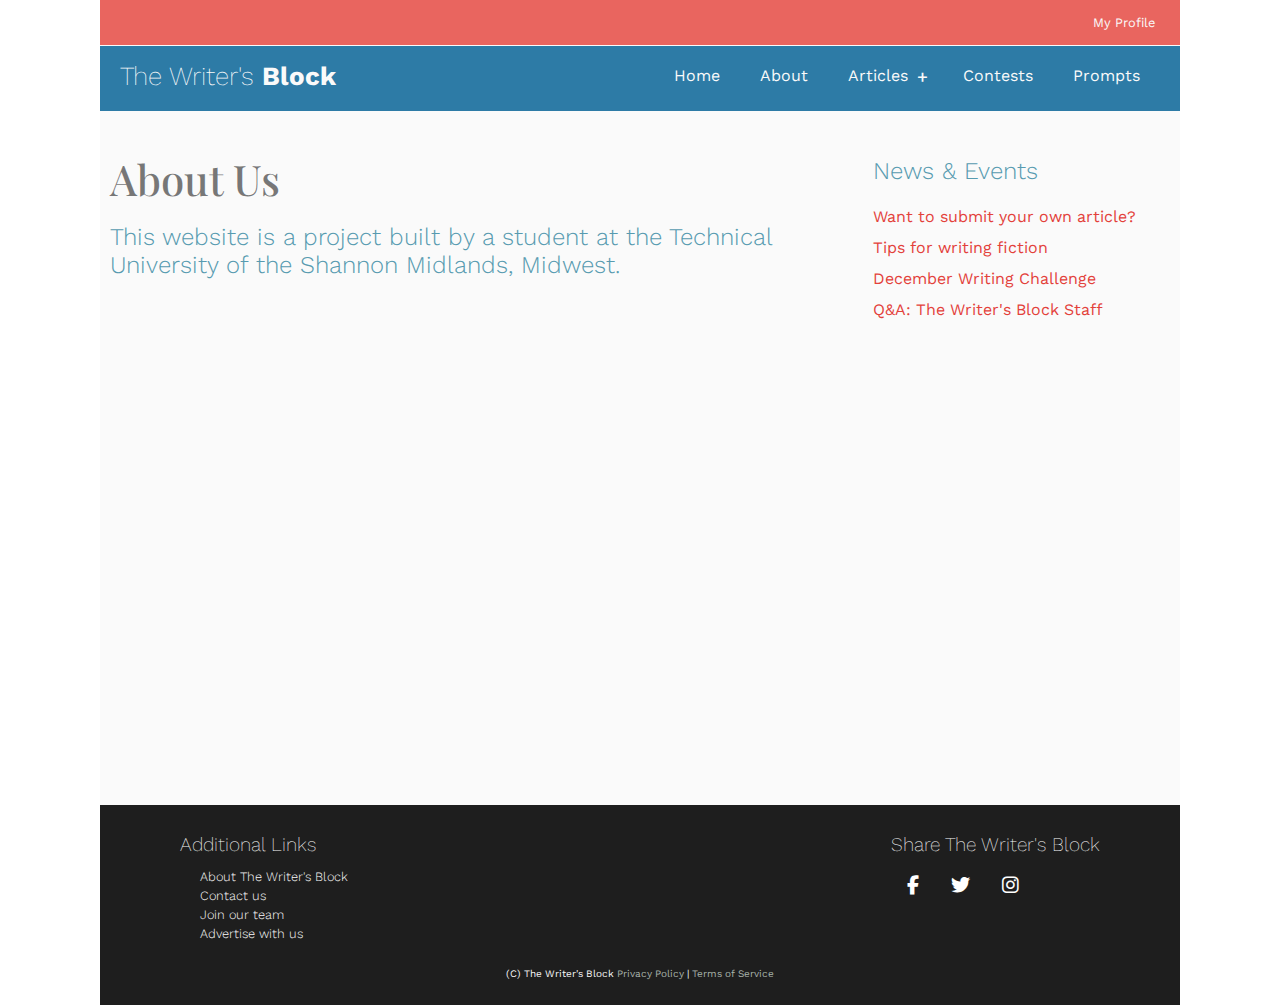
<file: html/about.html>
<!DOCTYPE html>
<html lang="en">
<head>
  <meta charset="UTF-8">
  <meta name="viewport" content="width=device-width, initial-scale=1.0">
 
  <title>About Us | The Writer's Block</title>

  <!--CSS Import-->
  <link rel="stylesheet" href="../css/main.css" />
  <link rel="stylesheet" href="../css/subpage.css" />


  <!--Font Import-->
  <link rel="preconnect" href="https://fonts.googleapis.com">
  <link rel="preconnect" href="https://fonts.gstatic.com" crossorigin>
  <link href="https://fonts.googleapis.com/css2?family=Playfair+Display:ital,wght@0,400;0,500;0,600;0,700;0,800;1,400&display=swap" rel="stylesheet">
  <link href="https://fonts.googleapis.com/css2?family=Work+Sans:ital,wght@0,200;0,300;0,400;0,500;0,600;0,700;1,200;1,300&display=swap" rel="stylesheet">

  <!--favicon-->
  <link rel="icon" type="image/png" href="favicon.png">
  <link rel="stylesheet" href="https://cdnjs.cloudflare.com/ajax/libs/font-awesome/6.2.0/css/all.min.css"/>

  
</head>
<body>
<!--START NAV-->
<header>
  <div class="profile-container">
    <nav class="top-nav">
      <ul class="menu">
        <li class="menu-item sign-up">
          <a href="../html/login.html">My Profile</a>
        </li>
      </ul>
    </nav>
  </div>
  <div class="container">
    <a href="index.html"> <div class="brand">
      <h2>The Writer's <span>Block</span></h2>
    </div></a>

    <div class="mobile-nav">
      <a href="#" class="open-menu">MENU</a>
    </div>

    <nav class="main-nav">
      <ul class="menu">
        <li class="menu-item">
          <a href="index.html">Home</a>
        </li>
        <li class="menu-item">
          <a href="../html/about.html">About</a>
        </li>
        <li class="menu-item has-sub-menu">
          <a href="#">Articles</a>

          <ul class="sub-menu">
            
            <li class="menu-item">
              <a href="#">Events</a>
            </li>
            
            <li class="menu-item">
              <a href="#">News</a>
            </li>

            <li class="menu-item">
              <a href="#">Resources</a>
            </li>
          </ul>
        </li>
        <li class="menu-item">
          <a href="#">Contests</a>
        </li>
        <li class="menu-item">
          <a href="#">Prompts</a>
        </li>
      </ul>
      <a href="#" class="close-menu">Close Menu</a>
    </nav>
  </div>
</header>
<!--END NAV-->


  <main>
    <section class="mid-body">

      <section class="left-panel">
        <h1>About Us</h1>
        <h2>This website is a project built by a student at the Technical University of the Shannon Midlands, Midwest.</h2>

        <div class="iframe-map">
            <iframe src="https://www.google.com/maps/embed?pb=!1m18!1m12!1m3!1d2419.138873088219!2d-8.650099122821068!3d52.67552997210235!2m3!1f0!2f0!3f0!3m2!1i1024!2i768!4f13.1!3m3!1m2!1s0x485b5cf73a3da16d%3A0xf55474500d42913!2sTUS%20Moylish%20Campus!5e0!3m2!1sen!2sie!4v1670241573554!5m2!1sen!2sie" width="600" height="450" style="border:0;" allowfullscreen="" loading="lazy" referrerpolicy="no-referrer-when-downgrade"></iframe>
        </div>
        


      </section>

          <div class="spacer-large"></div>

      <section class="right-panel">

        <h2>News & Events</h2>

      <div class="side-grid-container">

        <div class="side-grid-item subpage">

          <ul>
            <li>
              <a href="../html/20221126-event.html">
                Want to submit your own article?
              </a>
            </li>
            <li>
              <a href="../html/20221129-writing-tips.html">
                Tips for writing fiction
              </a>
            </li>
            <li>
              <a href="../html/20221201-december-challenge.html">
                December Writing Challenge
              </a>
            </li>
            <li>
              <a href="../html/20221203-qa-staff.html.html">
                Q&A: The Writer's Block Staff
              </a>
            </li>

          </ul>

        </div>

      </div>
      </section>

    </section>
   </main>  

  <footer>
    <div class="footer-container">

      <div class="footer-main">

        <div class="footer-div">
          <h2>Additional Links</h2>

          <ul class="footer-links">
              <li class="foot-item">
                <a href="#">About The Writer's Block</a>
              </li>
              <li class="foot-item">
                <a href="#">Contact us</a>
              </li>
              <li class="foot-item">
                <a href="#">Join our team</a>
              </li>
              <li class="foot-item">
                <a href="#">Advertise with us</a>
              </li>
          </ul>
        
        </div>

        <div class="footer-div">
          <h2>Share The Writer's Block</h2>
          <ul class="footer-social">
            <li class="share-links">
              <button class="facebook-button" id="facebook" title="Share on Facebook!">
                <i class="fa-brands fa-facebook-f"></i></a>
            </li>
            <li class="share-links">
              <button class="twitter-button" id="twitter" title="Tweet This!">
                <i class="fab fa-twitter"></i>
            </li>
            <li class="share-links">
              <button class="insta-button" id="insta" title="Insta Now!">
                <i class="fa-brands fa-instagram"></i>
            </li>
          </ul>
          
        </div> 
      </div>
    

      <div class="footer-bottom">
        <p>(C) The Writer's Block  
          <a href="#">Privacy Policy</a> | 
          <a href="#">Terms of Service</a></p>
        </div>
  </div>
  </footer>

<!--Loader-->

<div class="loader" id="loader"></div>

  <script src="../script/main.js"></script>
</body>
</html>
</file>
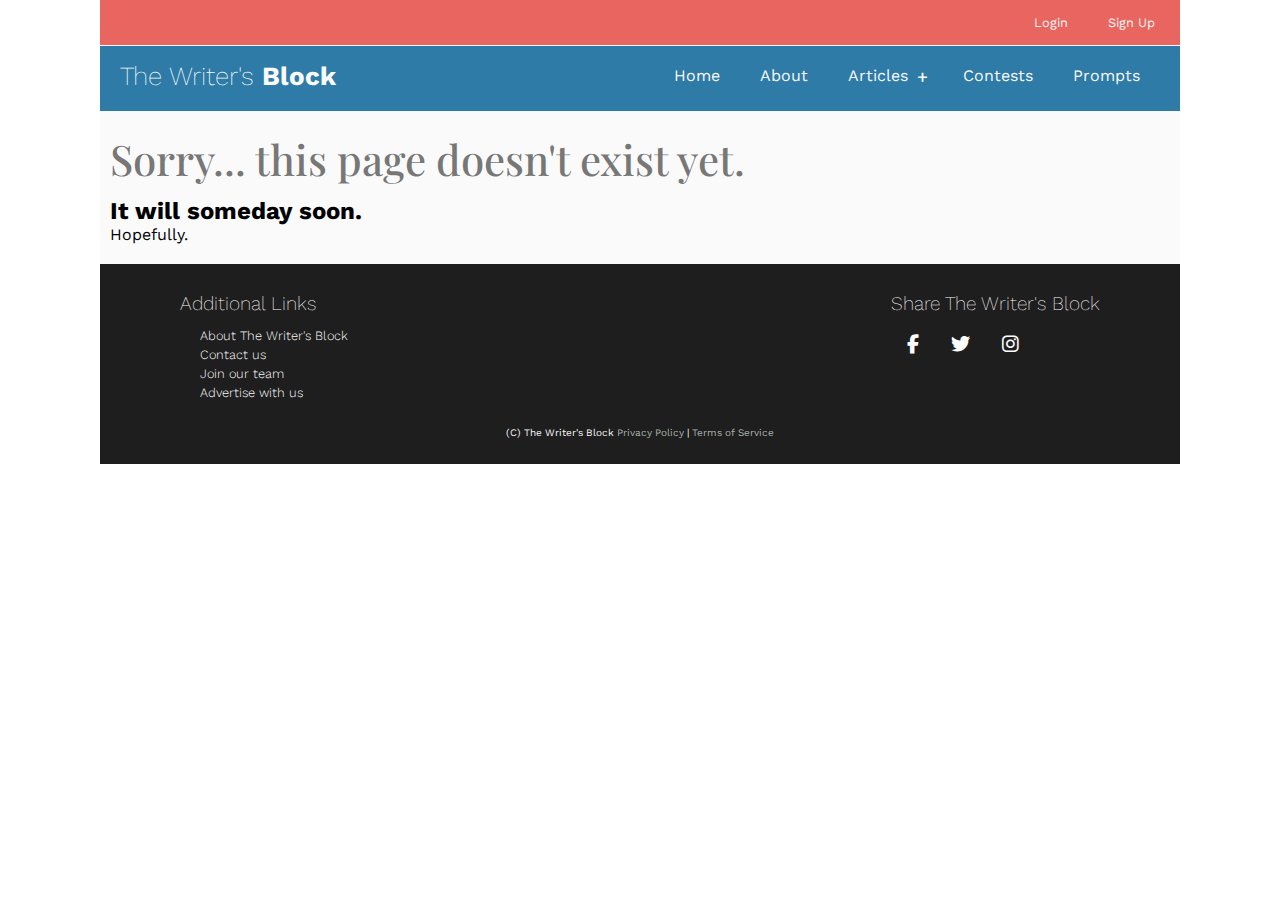
<file: html/articles.html>
<!DOCTYPE html>
<html lang="en">
<head>
  <meta charset="UTF-8">
  <meta name="viewport" content="width=device-width, initial-scale=1.0">
 
  <title>All Articles | The Writer's Block</title>

  <!--CSS Import-->
  <link rel="stylesheet" href="../css/main.css" />
  <link rel="stylesheet" href="../css/subpage.css" />


  <!--Font Import-->
  <link rel="preconnect" href="https://fonts.googleapis.com">
  <link rel="preconnect" href="https://fonts.gstatic.com" crossorigin>
  <link href="https://fonts.googleapis.com/css2?family=Playfair+Display:ital,wght@0,400;0,500;0,600;0,700;0,800;1,400&display=swap" rel="stylesheet">
  <link href="https://fonts.googleapis.com/css2?family=Work+Sans:ital,wght@0,200;0,300;0,400;0,500;0,600;0,700;1,200;1,300&display=swap" rel="stylesheet">

  <!--favicon-->
  <link rel="icon" type="image/png" href="favicon.png">
  <link rel="stylesheet" href="https://cdnjs.cloudflare.com/ajax/libs/font-awesome/6.2.0/css/all.min.css"/>

  
</head>
<body>
<!--START NAV-->
  <header>
    <div class="profile-container">
      <nav class="top-nav">
        <ul class="menu">
          <li class="menu-item">
            <a href="../html/login.html">Login</a>
          </li>
          <li class="menu-item sign-up">
            <a href="../html/signup.html">Sign Up</a>
          </li>
        </ul>
      </nav>
    </div>
    <div class="container">
      <div class="brand">
        <h2>The Writer's <span>Block</span></h2>
      </div>

      <div class="mobile-nav">
        <a href="#" class="open-menu">MENU</a>
      </div>

      <nav class="main-nav">
        <ul class="menu">
          <li class="menu-item">
            <a href="index.html">Home</a>
          </li>
          <li class="menu-item">
            <a href="#">About</a>
          </li>
          <li class="menu-item has-sub-menu">
            <a href="#">Articles</a>

            <ul class="sub-menu">
              <li class="menu-item">
                <a href="../html/articles.html">All Articles</a>
              </li>

              <li class="menu-item">
                <a href="#">Events</a>
              </li>
              
              <li class="menu-item">
                <a href="#">News</a>
              </li>

              <li class="menu-item">
                <a href="#">Resources</a>
              </li>
            </ul>
          </li>
          <li class="menu-item">
            <a href="#">Contests</a>
          </li>
          <li class="menu-item">
            <a href="#">Prompts</a>
          </li>
        </ul>
        <a href="#" class="close-menu">Close Menu</a>
      </nav>
    </div>
  </header>
<!--END NAV-->


  <main>
    <section>
      <h1> Sorry... this page doesn't exist yet.</h1>
      <h2> It will someday soon.</h2>

      <p>Hopefully.</p>

    </section>
   </main>  

  <footer>
    <div class="footer-container">

      <div class="footer-main">

        <div class="footer-div">
          <h2>Additional Links</h2>

          <ul class="footer-links">
              <li class="foot-item">
                <a href="#">About The Writer's Block</a>
              </li>
              <li class="foot-item">
                <a href="#">Contact us</a>
              </li>
              <li class="foot-item">
                <a href="#">Join our team</a>
              </li>
              <li class="foot-item">
                <a href="#">Advertise with us</a>
              </li>
          </ul>
        
        </div>

        <div class="footer-div">
          <h2>Share The Writer's Block</h2>
          <ul class="footer-social">
            <li class="share-links">
              <button class="facebook-button" id="facebook" title="Share on Facebook!">
                <i class="fa-brands fa-facebook-f"></i></a>
            </li>
            <li class="share-links">
              <button class="twitter-button" id="twitter" title="Tweet This!">
                <i class="fab fa-twitter"></i>
            </li>
            <li class="share-links">
              <button class="insta-button" id="insta" title="Insta Now!">
                <i class="fa-brands fa-instagram"></i>
            </li>
          </ul>
          
        </div> 
      </div>
    

      <div class="footer-bottom">
        <p>(C) The Writer's Block  
          <a href="#">Privacy Policy</a> | 
          <a href="#">Terms of Service</a></p>
        </div>
  </div>
  </footer>

<!--Loader-->

<div class="loader" id="loader"></div>

  <script src="../script/main.js"></script>
</body>
</html>
</file>
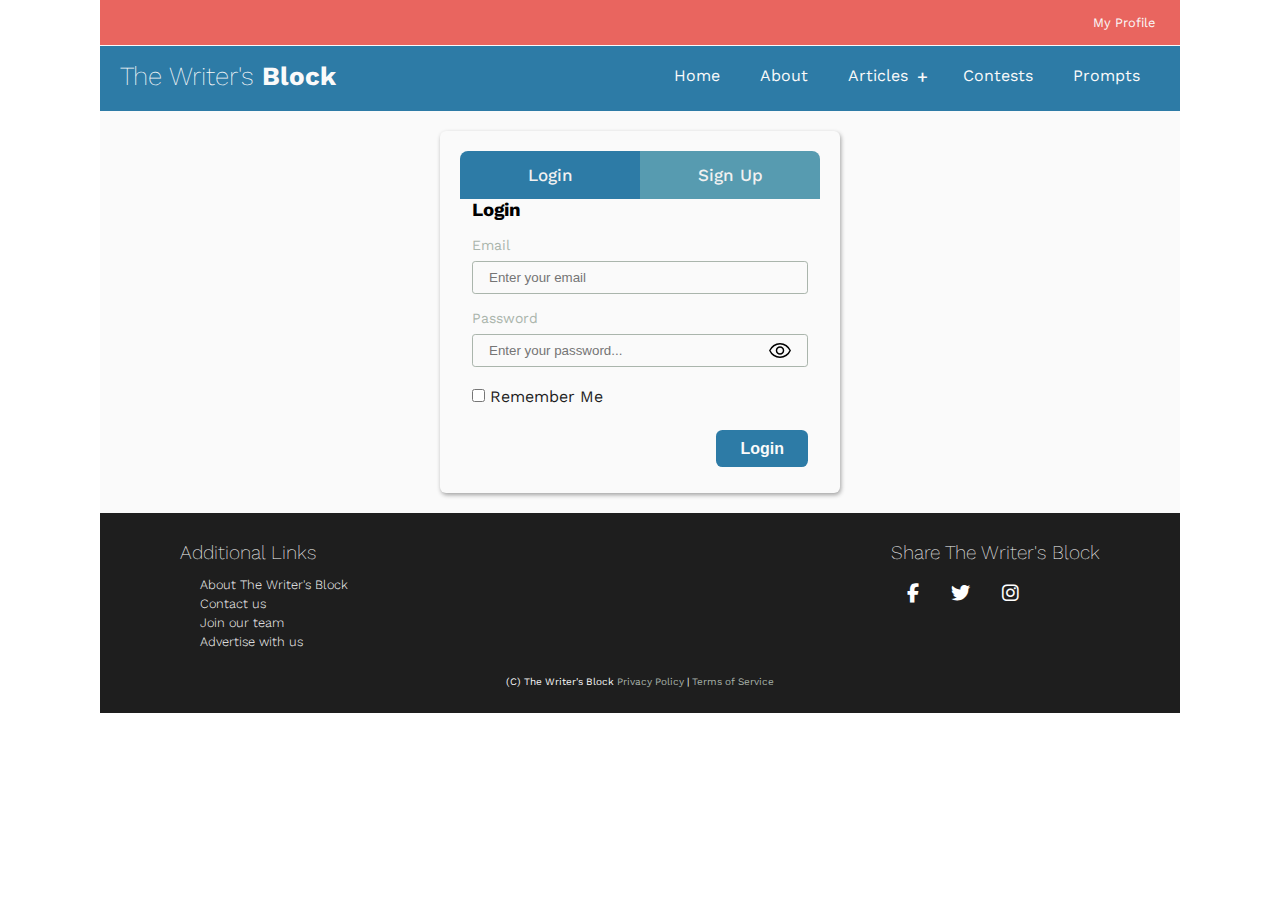
<file: html/login.html>
<!DOCTYPE html>
<html lang="en">
<head>
  <meta charset="UTF-8">
  <meta name="viewport" content="width=device-width, initial-scale=1.0">
 
  <title>Log In | The Writer's Block</title>

  <!--CSS Import-->
  <link rel="stylesheet" href="../css/main.css" />
  <link rel="stylesheet" href="../css/subpage.css" />
  <link rel="stylesheet" href="../css/login.css" />

  <!--Font Import-->
  <link rel="preconnect" href="https://fonts.googleapis.com">
  <link rel="preconnect" href="https://fonts.gstatic.com" crossorigin>
  <link href="https://fonts.googleapis.com/css2?family=Playfair+Display:ital,wght@0,400;0,500;0,600;0,700;0,800;1,400&display=swap" rel="stylesheet">
  <link href="https://fonts.googleapis.com/css2?family=Work+Sans:ital,wght@0,200;0,300;0,400;0,500;0,600;0,700;1,200;1,300&display=swap" rel="stylesheet">

  <!--favicon-->
  <link rel="icon" type="image/png" href="favicon.png">
  <link rel="stylesheet" href="https://cdnjs.cloudflare.com/ajax/libs/font-awesome/6.2.0/css/all.min.css"/>
  
</head>
<body>
<!--START NAV-->
<header>
  <div class="profile-container">
    <nav class="top-nav">
      <ul class="menu">
        <li class="menu-item sign-up">
          <a href="../html/login.html">My Profile</a>
        </li>
      </ul>
    </nav>
  </div>
  <div class="container">
    <a href="index.html"> <div class="brand">
      <h2>The Writer's <span>Block</span></h2>
    </div></a>

    <div class="mobile-nav">
      <a href="#" class="open-menu">MENU</a>
    </div>

    <nav class="main-nav">
      <ul class="menu">
        <li class="menu-item">
          <a href="index.html">Home</a>
        </li>
        <li class="menu-item">
          <a href="../html/about.html">About</a>
        </li>
        <li class="menu-item has-sub-menu">
          <a href="#">Articles</a>

          <ul class="sub-menu">
            
            <li class="menu-item">
              <a href="#">Events</a>
            </li>
            
            <li class="menu-item">
              <a href="#">News</a>
            </li>

            <li class="menu-item">
              <a href="#">Resources</a>
            </li>
          </ul>
        </li>
        <li class="menu-item">
          <a href="#">Contests</a>
        </li>
        <li class="menu-item">
          <a href="#">Prompts</a>
        </li>
      </ul>
      <a href="#" class="close-menu">Close Menu</a>
    </nav>
  </div>
</header>
<!--END NAV-->


  <main>
    <section class="account">
      <div class="form-box">

      <!--start tab section-->

        <div class="tab">
          <button class="tablinks" onclick="openCity(event, 'Login')" id="defaultOpen">Login</button>
          <button class="tablinks" onclick="openCity(event, 'Signup')" id="signupTab">Sign Up</button>
          
        </div>

        <div id="Login" class="tabcontent">
          
          <form name="login" id="login-form">
            <h3>Login</h3>

              <label for="email" class="label-block">
                <span>Email</span>
              </label>
                <input 
                  type="text"
                  name="email"
                  id="email"
                  placeholder="Enter your email" />

              <p class="username-validation" id="incorrect-email">Not a valid email address</p>

              <label for="password" class="label-block">
                <span>Password</span>
              </label>
                <div class="passwd-wrap">
                  <input
                    type="password"
                    name="password"
                    id="password"
                    placeholder="Enter your password..." />

                  <button type="button" id="show-passwd">
                    <img src="../images/eye_open.svg" alt="Show Password" />
                  </button>
                </div>
                <p class="password-validation" id="incorrect-password">Incorrect password</p>

                <div class="remember-me"><input type="checkbox" name="remember" class="remember" id="remember" value="remember"> <label for="remember" class="remember-label">Remember Me</label></div>


              <button class="button" type="submit" id="submit" name="submit">
                Login
              </button>

          </form>

          </div>
          

        <div id="Signup" class="tabcontent">

          <form name="signup" id="signup-form">
            <h3>Sign Up</h3>

              <label for="email" class="label-block">
                <span>Email</span>
              </label>
                <input 
                  type="text"
                  name="new-email"
                  id="new-email"
                  placeholder="Enter your email" />

              <p class="username-validation" id="incorrect-email">Not a valid email address</p>

              <label for="password" class="label-block">
                <span>Password</span>
              </label>
                <div class="passwd-wrap">
                  <input
                    type="password"
                    name="new-password"
                    id="new-password"
                    placeholder="Enter new password" />

                <label for="repeat-password" class="label-block">
                  <span>Password</span>
                </label>
                  <div class="passwd-wrap">
                    <input
                      type="password"
                      name="repeat-password"
                      id="repeat-password"
                      placeholder="Confirm new password" />
  

              <button class="button" type="submit" id="submit" name="submit">
                Sign Up
              </button>

          </form>
         
        </div>
      </div>

    </section>
   </main>  

  <footer>
    <div class="footer-container">

      <div class="footer-main">

        <div class="footer-div">
          <h2>Additional Links</h2>

          <ul class="footer-links">
              <li class="foot-item">
                <a href="#">About The Writer's Block</a>
              </li>
              <li class="foot-item">
                <a href="#">Contact us</a>
              </li>
              <li class="foot-item">
                <a href="#">Join our team</a>
              </li>
              <li class="foot-item">
                <a href="#">Advertise with us</a>
              </li>
          </ul>
        
        </div>

        <div class="footer-div">
          <h2>Share The Writer's Block</h2>
          <ul class="footer-social">
            <li class="share-links">
              <button class="facebook-button" id="facebook" title="Share on Facebook!">
                <i class="fa-brands fa-facebook-f"></i></a>
            </li>
            <li class="share-links">
              <button class="twitter-button" id="twitter" title="Tweet This!">
                <i class="fab fa-twitter"></i>
            </li>
            <li class="share-links">
              <button class="insta-button" id="insta" title="Insta Now!">
                <i class="fa-brands fa-instagram"></i>
            </li>
          </ul>
          
        </div> 
      </div>
    

      <div class="footer-bottom">
        <p>(C) The Writer's Block  
          <a href="#">Privacy Policy</a> | 
          <a href="#">Terms of Service</a></p>
        </div>
  </div>
  </footer>

<!--Loader-->

<div class="loader" id="loader"></div>

  <script src="../script/main.js"></script>
  <script src="../script/form.js"></script>
  <script src="../script/login.js"></script>

  <script>
    document.getElementById("defaultOpen").click();
  </script> 

</body>
</html>
</file>
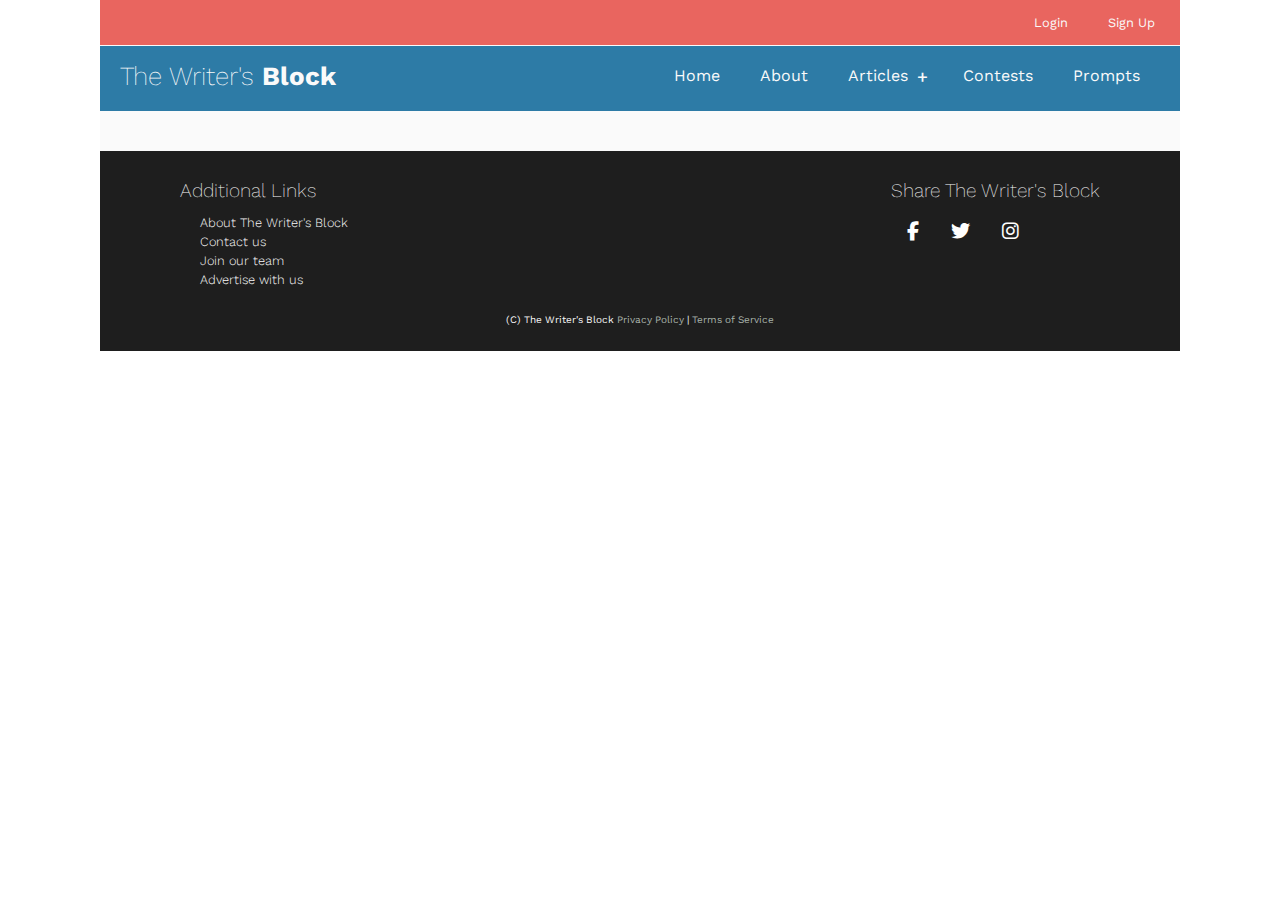
<file: html/signup.html>
<!DOCTYPE html>
<html lang="en">
<head>
  <meta charset="UTF-8">
  <meta name="viewport" content="width=device-width, initial-scale=1.0">
 
  <title>Sign Up | The Writer's Block</title>

  <!--CSS Import-->
  <link rel="stylesheet" href="../css/main.css" />
  <link rel="stylesheet" href="../css/subpage.css" />


  <!--Font Import-->
  <link rel="preconnect" href="https://fonts.googleapis.com">
  <link rel="preconnect" href="https://fonts.gstatic.com" crossorigin>
  <link href="https://fonts.googleapis.com/css2?family=Playfair+Display:ital,wght@0,400;0,500;0,600;0,700;0,800;1,400&display=swap" rel="stylesheet">
  <link href="https://fonts.googleapis.com/css2?family=Work+Sans:ital,wght@0,200;0,300;0,400;0,500;0,600;0,700;1,200;1,300&display=swap" rel="stylesheet">

  <!--favicon-->
  <link rel="icon" type="image/png" href="favicon.png">
  <link rel="stylesheet" href="https://cdnjs.cloudflare.com/ajax/libs/font-awesome/6.2.0/css/all.min.css"/>

  
</head>
<body>
<!--START NAV-->
  <header>
    <div class="profile-container">
      <nav class="top-nav">
        <ul class="menu">
          <li class="menu-item">
            <a href="../html/login.html">Login</a>
          </li>
          <li class="menu-item sign-up">
            <a href="../html/signup.html">Sign Up</a>
          </li>
        </ul>
      </nav>
    </div>
    <div class="container">
      <div class="brand">
        <h2>The Writer's <span>Block</span></h2>
      </div>

      <div class="mobile-nav">
        <a href="#" class="open-menu">MENU</a>
      </div>

      <nav class="main-nav">
        <ul class="menu">
          <li class="menu-item">
            <a href="index.html">Home</a>
          </li>
          <li class="menu-item">
            <a href="#">About</a>
          </li>
          <li class="menu-item has-sub-menu">
            <a href="#">Articles</a>

            <ul class="sub-menu">
              <li class="menu-item">
                <a href="../html/articles.html">All Articles</a>
              </li>

              <li class="menu-item">
                <a href="#">Events</a>
              </li>
              
              <li class="menu-item">
                <a href="#">News</a>
              </li>

              <li class="menu-item">
                <a href="#">Resources</a>
              </li>
            </ul>
          </li>
          <li class="menu-item">
            <a href="#">Contests</a>
          </li>
          <li class="menu-item">
            <a href="#">Prompts</a>
          </li>
        </ul>
        <a href="#" class="close-menu">Close Menu</a>
      </nav>
    </div>
  </header>
<!--END NAV-->


  <main>
    <section>


    </section>
   </main>  

  <footer>
    <div class="footer-container">

      <div class="footer-main">

        <div class="footer-div">
          <h2>Additional Links</h2>

          <ul class="footer-links">
              <li class="foot-item">
                <a href="#">About The Writer's Block</a>
              </li>
              <li class="foot-item">
                <a href="#">Contact us</a>
              </li>
              <li class="foot-item">
                <a href="#">Join our team</a>
              </li>
              <li class="foot-item">
                <a href="#">Advertise with us</a>
              </li>
          </ul>
        
        </div>

        <div class="footer-div">
          <h2>Share The Writer's Block</h2>
          <ul class="footer-social">
            <li class="share-links">
              <button class="facebook-button" id="facebook" title="Share on Facebook!">
                <i class="fa-brands fa-facebook-f"></i></a>
            </li>
            <li class="share-links">
              <button class="twitter-button" id="twitter" title="Tweet This!">
                <i class="fab fa-twitter"></i>
            </li>
            <li class="share-links">
              <button class="insta-button" id="insta" title="Insta Now!">
                <i class="fa-brands fa-instagram"></i>
            </li>
          </ul>
          
        </div> 
      </div>
    

      <div class="footer-bottom">
        <p>(C) The Writer's Block  
          <a href="blank">Privacy Policy</a> | 
          <a href="blank">Terms of Service</a></p>
        </div>
  </div>
  </footer>

<!--Loader-->

<div class="loader" id="loader"></div>

  <script src="../script/main.js"></script>
</body>
</html>
</file>
<file: css/main.css>
* {
    margin: 0;
    padding: 0;
    box-sizing: border-box;
  }

  main {
    background-color: #FAFAFA;
    max-width: 1080px;
    margin: auto;
    padding: 0 10px;
  }
  
  body {
    font-family: 'Work Sans', sans-serif;
  }

  body h1 {
    font-family: 'Playfair Display', serif;
  }
  
  header .container {
    background-color: #2D7BA6;
  }

  header .profile-container {
    background-color: #E9655F;
    font-size: 0.8em;
  }

  /* MAIN NAV*/
  
  header .container {
    position: relative;
    max-width: 1080px;
    padding: 14px 20px 20px 20px;
    border-top: 1px solid #FAFAFA;
    margin: 0 auto;
    display: flex;
    align-items: center;
    justify-content: space-between;
  }

  header .profile-container {
    position: relative;
    max-width: 1080px;
    padding: 5px;
    margin: 0 auto;
    display: flex;
    align-items: right;
    justify-content: flex-end;
  }

  /* LOGO */

  header .container .brand h2 {
    font-family: 'Work Sans', sans-serif;
    color: #FAFAFA;
    font-size: 26px;
    font-weight: 200;
  }
  header .container .brand h2 span {
    font-weight: 700;
    
  }

  header .container a {
    text-decoration: none;
  }

  /* MOBILE NAV*/
  header .container .mobile-nav {
    display: none;
  }
  header .container .mobile-nav .open-menu {
    color: #FAFAFA;
    text-decoration: none;
  }
  @media screen and (max-width: 767px) {
    header .container .mobile-nav {
      display: flex;
    }
  /* END MOBILE NAV*/  
  
}
  header .container .main-nav .menu {
    display: flex;
    list-style-type: none;
  }
  header .profile-container .top-nav .menu {
    display: flex;
    list-style-type: none;
  }
  header .container .main-nav .menu .menu-item {
    position: relative;
  }
  header .profile-container .top-nav .menu .menu-item {
    position: relative;
  }

  /* Profile Nav Links*/
  header .profile-container .top-nav .menu .menu-item a {
    color: #FAFAFA;
    display: block;
    text-decoration: none;
    padding: 10px 20px;
  }
  header .profile-container .top-nav .menu .menu-item.sign-up a {
    color: #FAFAFA;
    display: block;
    text-decoration: none;
    padding: 10px 20px;
  }
  header .profile-container .top-nav .menu .menu-item a:hover {
    color: #1E1E1E;
  }
  header .profile-container .top-nav .menu .menu-item.sign-up a:hover {
    color: #FAFAFA;
    background-color: #E3413A;
    border-radius: 4px;
  }

  header .container .main-nav .menu .menu-item a {
    color: #FAFAFA;
    display: block;
    text-decoration: none;
    padding: 6px 20px;
  }
  header .container .main-nav .menu .menu-item a:hover {
    color: #1E1E1E;
  }
  header .container .main-nav .menu .menu-item.has-sub-menu > a {
    position: relative;
    padding-right: 35px;
  }
  header .container .main-nav .menu .menu-item.has-sub-menu > a:after {
    content: "+";
    display: block;
    position: absolute;
    top: 50%;
    right: 15px;
    transform: translateY(-50%);
    color: #FAFAFA;
    font-size: 18px;
    font-weight: 500;
  }
  header .container .main-nav .menu .menu-item.has-sub-menu > a:hover:after {
    color: #2D7BA6;
    padding-left:20px;
  }
  header .container .main-nav .menu .menu-item.has-sub-menu .sub-menu {
    position: absolute;
    z-index: 999;
    opacity: 0;
    transform: translateY(-200px);
    pointer-events: none;
    transition: none;
    min-width: 60%;
    width: max-content;
    background-color: #579BB0;
    list-style-type: none;
    padding: 0 0 10px 0;
    text-align: center;
  }
  header .container .main-nav .menu .menu-item.has-sub-menu .sub-menu .menu-item {
    width: 100%;
  }
  header .container .main-nav .menu .menu-item.has-sub-menu:hover > .sub-menu {
    opacity: 1;
    transform: translateY(0);
    pointer-events: all;
  }
  header .container .main-nav .menu .menu-item.has-sub-menu:hover > .sub-menu .sub-menu {
    top: 0;
    right: 100%;
  }
  header .container .main-nav .close-menu {
    display: none;
    width: 100%;
    text-align: center;
    padding: 10px;
  }

  header .container .main-nav .close-menu a {
    color: #FAFAFA;
    text-decoration: none;

  }

  @media screen and (max-width: 767px) {
    header .container .main-nav .close-menu {
      display: block;
    }
  }
  @media screen and (max-width: 767px) {
    header .container .main-nav {
      display: block;
      position: absolute;
      top: 0;
      left: 0;
      width: 100vw;
      min-height: 30vh;
      z-index: 999;
      background-color: #2D7BA6;
      opacity: 0;
      pointer-events: none;
      transition: 0.4s linear;
      padding: 0 30px 0 0;
    }
    header .container .main-nav .menu .menu-item.has-sub-menu > a:after {
      content: "+";
      display: block;
      position: absolute;
      top: 50%;
      right: 5%;
      transform: translateY(-50%);
      color: #FAFAFA;
      font-size: 18px;
      font-weight: 500;
    }
    header .container .main-nav.is-active {
      opacity: 1;
      pointer-events: all;
    }
    header .container .main-nav .menu {
      flex-direction: column;
    }

    header .container .main-nav .menu .menu-item.has-sub-menu .sub-menu {
      text-align: center;
      margin-left: 20vh;
      top: 10%;
    }

    header .container .main-nav .menu .has-sub-menu > .sub-menu {
      display: none;
      position: relative;
      padding: 0 0 0 20px;
    }
    header .container .main-nav .menu .has-sub-menu > .sub-menu .sub-menu {
      position: relative;
      top: 0;
      left: 0;
      right: 0;
    }
    header .container .main-nav .menu .has-sub-menu:hover > .sub-menu {
      display: block;
    }
  }
  
  /* BREADCRUMB */
  main .breadcrumb-container {
    position: relative;
    max-width: 960px;
    padding: 14px 20px 20px 20px;
    border-top: 1px solid #FAFAFA;
    margin: 0 auto;
    display: flex;
    align-items: center;
    justify-content: flex-start;
  }

  main .breadcrumb-container .breadcrumb {
    display: flex;
    list-style-type: none;
  }

  main .breadcrumb-container .breadcrumb .crumb-item {
    display: flex;
    position: relative;
  }

  main .breadcrumb-container .breadcrumb .crumb-item a {
    color: #E3413A;
    display: block;
    text-decoration: none;
    padding: 6px 20px;
  }



  /* FOOTER */

  footer .footer-container  {
    background-color: #1E1E1E;
    max-width: 1080px;
    margin: 0 auto;
    padding: 14px 20px 20px 20px;
  }

  footer .footer-container .footer-main {
    position: relative;
    max-width: 960px;
    padding: 14px 20px 20px 20px;
    margin: 0 auto;
    display: flex;
    align-items: top;
    justify-content: space-between;
  }

  @media screen and (max-width: 766px) {
    footer .footer-container .footer-main {
      display: flex;
      flex-direction: column;
      padding: 14px 20px 20px 20px;
    }

    footer .footer-container .footer-main .footer-div {
      padding: 0 0 20px 0;
    }
  }


  footer .footer-container .footer-main .footer-div .footer-links {
    list-style-type: none;
  }

  footer .footer-container .footer-main .footer-div .footer-links .foot-item a {
    color: #FAFAFA;
    font-size: 0.8em;
    text-decoration: none;
    padding: 10px 20px;
    font-weight: 300;
  }
  
  footer .footer-container .footer-main .footer-div .footer-links .foot-item a:hover {
    color: #E3413A;
  }

    /* SOCIAL MEDIA BUTTONS */
  footer .footer-container .footer-main .footer-div .footer-social {
    position: relative;
  }

  footer .footer-container .footer-main .footer-div .footer-social {
    display: flex;
    list-style-type: none;
  }

  footer button {
    cursor: pointer;
    font-size: 1.2rem;
    height: 2.5rem;
    border: none;
    color: #fff;
    background-color: rgba(255, 255, 255, 0);
    outline: none;
    padding: 0 1rem;
  }

  .twitter-button:hover {
    color: #38a1f3;
}

.insta-button:hover {
    color: #C13584;
}

.facebook-button:hover {
    color: #4267B2;
}
  /* END SOCIAL MEDIA BUTTONS */


  footer .footer-bottom {
    position: relative;
    max-width: 1080px;
    padding: 5px;
    margin: 0 auto;
  }

  footer .footer-container .footer-main .footer-div h2 {
    font-family: 'Work Sans', sans-serif;
    font-weight: 200;
    color: #FAFAFA;
    font-size: 1.2em;
    padding: 0 0 10px 0;
  }

  footer .footer-container .footer-bottom {
    position: relative;
    max-width: 1080px;
    padding: 6px 20px;
    margin: 0 auto;
    align-items: center;
  }

  footer .footer-container .footer-bottom p {
    background-color: #1E1E1E;
    color: #FAFAFA;
    font-size: 10px;
    text-align: center;
  }

  footer .footer-container .footer-bottom a {
    text-decoration: none;
    color:#AAB5AC;
  }

  footer .footer-container .footer-bottom a:hover {
    text-decoration: none;
    color:#579BB0;
    
  }

  
  /* BODY */
  
  main section {
    padding-top: 20px;
    padding-bottom: 20px;
  }
  main section h1 {
    color: rgba(30, 30, 30, 0.6);
    font-size: 42px;
    font-weight: 500;
    text-align: left;
    margin-bottom: 10px;
  }
  
  main .mid-body {
    display: flex;
    margin: auto;
    max-width: 1080px;
    justify-content: space-between;
  }

  main .mid-body .spacer {
    padding: 10px;
    margin: 0;
  }



  main .mid-body h2 {
    font-family: 'Work Sans', sans-serif;
    font-weight: 300;
    color: #579BB0;
    padding: 6px 0 16px 0;
  }

  main .mid-body .left-panel {
    position: relative;
    padding: 20px 0;
    width:69%;
  }

  main .mid-body .right-panel {
    position: relative;
    padding: 20px 0;
    width: 28%;
  }

  main .mid-body .left-panel .main-grid-container {
    display: flex;
    justify-content: space-between;
  }



  main .mid-body .left-panel img {
    width: 100%;
  }

  main .mid-body .right-panel img {
    width: 100%;
  }

  main .mid-body h3 { 
    font-family: 'Playfair Display', serif;
    padding: 4px 0 0 0;
  }

  main .mid-body .left-panel .main-grid-container {
    width: 100%;
  
  }

  main .mid-body .left-panel .main-grid-container .main-grid-item {
    width: 100%;
    background-color: rgba(87, 155, 176, 0.4);
  
  }

  main .mid-body .right-panel .side-grid-item {
    background-color: rgba(233, 101, 95, 0.4);
  
  }

  main .mid-body .right-panel .side-grid-container .side-grid-item {
    width: 100%;
  }

  main .mid-body .right-panel .side-grid-container .side-grid-item img {
    width: 100%;
  }

  main .mid-body p {
    font-family: 'Work Sans', sans-serif;
    font-size: 10pt;
    color:#1E1E1E;
  }

  main .mid-body h4 {
    font-family: 'Work Sans', sans-serif;
    font-weight: 300;
    font-style: italic;
    font-size: 9pt;
    padding: 2px 0 8px 0;
  }

  main .mid-body .pre-button {
    margin: 0;
    padding: 0 6px;
  }

  main .mid-body .left-panel .read-more-button {
    font-family: 'Work Sans', sans-serif;
    cursor: pointer;
    width: 100%;
    margin: 20px 0 0 0;
    background-color: #2D7BA6;
    font-size: 11pt;
    text-shadow: none;
    padding: 10px 6px;
    border: none;
    color: #FAFAFA;
    align-items: bottom;
  }

  main .mid-body .right-panel .read-more-button {
    font-family: 'Work Sans', sans-serif;
    cursor: pointer;
    width: 100%;
    margin: 20px 0 0 0;
    background-color: #E3413A;
    font-size: 11pt;
    text-shadow: none;
    padding: 10px 6px;
    border: none;
    color: #FAFAFA;
  }

  main .mid-body .left-panel .read-more-button:hover { 
    background-color: #579BB0;
  }

  main .mid-body .right-panel .read-more-button:hover { 
    background-color: #E9655F;
  }


  @media screen and (max-width: 1000px) {
    main .mid-body {
      flex-direction: column;
      padding: 0 20px;
    }

    main .mid-body .left-panel {
      flex-direction: column;
      width: 100%;
    }

    main .mid-body .right-panel {
      flex-direction: row;
      width: 100%;
    }

    main .mid-body .right-panel .side-grid-container {
      width: 100%;
      display: flex;
    }

    main .mid-body .right-panel .side-grid-container .side-grid-item {
     
      width: 50%;
    }

    main .mid-body .right-panel h2 {
      padding-left: 10px;
    }

    main section .content-wrap p {
      padding: 0 10px;
    }

    main .mid-body .spacer-large {
      padding: 10px;
    }

    @media screen and (max-width: 674px) {

      main .mid-body .left-panel .main-grid-container {
        flex-direction: column;
      }

      main .mid-body .right-panel .side-grid-container {
        flex-direction: column;
      }
      
      main .mid-body .left-panel .main-grid-container .main-grid-item {
        width: 100%;
      }

      main .mid-body .right-panel .side-grid-container .side-grid-item {
        width: 100%;
      }


    }

    @media screen and (min-width: 674px) and (max-width: 786px) {
      main .mid-body .left-panel .main-grid-item {
        width: 50%;
        min-width: 260px;
      }

      main .mid-body .pre-button {
        margin: 0;
        padding: 0 6px;
        min-height: 94px;
      }
    }

    @media screen and (max-width: 300px) {
      main .mid-body .left-panel .main-grid-item {
        min-width: 100px;
      }

      
    }
  }
</file>
<file: css/quotes.css>
main .container {
    position: relative;
    max-width: 1080px;
    padding: 14px 20px 20px 20px;
    margin: 0 auto;
    margin-top: 20px;
    display: flex;
    align-items: center;
    background-color: rgba(170, 181, 172, 0.4);
}

main .container .quote-container {
    max-width: 600px;
    flex-grow: 2;
    padding-top: 16px;
}

main .container .quote-title {
    border-right: solid 1px rgba(170, 181, 172, 0.9);
    padding: 0 20px 0 10px;
    flex-grow: 1;
}

main .container .quote-button {
    width: 140px;
    padding: 0 10px;
}

main .container .quote-button button {
    min-width: 100px;
    background-color: #2D7BA6;
    cursor:pointer;
    border: none;
    color: #FAFAFA;
    padding: 6px 10px;
    border-radius: 4px;
}

main .container .quote-title h2 {
    font-family: 'Playfair Display', serif;
}

main .container .quote-container .quote-text {
    font-family: 'Work Sans', sans-serif;
    color: #2D7BA6;
    font-size: 1.2em;
    padding: 0 20px;
}

main .container .quote-container .quote-author {
    font-family: 'Work Sans', sans-serif;
    font-weight: 300;
    font-style: italic;
    font-size: 0.9em;
    padding: 10px 20px;
}

@media screen and (max-width: 768px) {
    main .container {
        flex-direction: column;
    }

    main .container .quote-title {
        padding: 10px 0 20px 0;
        border: none;
    }

    main .container .quote-text {
        padding-top: 2px;
    }

    main .container .quote-button button {
        margin-top:10px;
    }
}
</file>
<file: css/carousel.css>
#carousel {
    /*Set the container carousel to be fullscreen. If you change the size
    of your carousel make sure to also change the size of your slides*/
    height: 40vh;
    max-width: 1080px;
    /*Prevent images from wrapping*/
    white-space: nowrap;
    overflow: hidden;
    /*Allow children to be positioned relatively*/
    position: relative;
    margin: 10px auto;
    border-bottom: solid 1px rgba(170, 181, 172, 0.8);
  }

   .carousel .slide-card .slide-content h3 {
    font-family: 'Playfair Display', serif;
    padding-bottom: 10px;
    font-size: 18pt;
    color: #E3413A;
  }

  .carousel .slide-card .slide-content {
    padding: 0 20px;
  }

  .slide-image {
    /*modified to make container only part*/
    width: 60vh;
    height: 40vh;
    /*Make the image cover the the screen and center it*/
    background-position: left;
    background-size: cover;
    /*Make images inline with each other*/
    display: block;
  }

  @media screen and (max-width: 689px) {
    #carousel {
      white-space: normal;
    }

    .carousel .slide-card .slide-content {
      max-width: 70%;
      white-space: normal;
    }

    
    .carousel .slide-card .slide-content h3 {
      font-family: 'Playfair Display', serif;
      padding-bottom: 10px;
      font-size: 14pt;
      color: #E3413A;
    }

  }

  .slide-card {
    display: flex;
    align-items: center;
    border-top: solid 1px rgba(170, 181, 172, 0.8);
  }
  
  .arrow {
    position: absolute;
    top: 55%;
    transform: translateY(-50%);
    cursor: pointer;
  }

  .carousel-button {
    cursor: pointer;
  }

  .carousel button {
    background-color: rgba(0,0,0,0);
    border: none;
    color: #FAFAFA;
    font-size: 24px;
    text-shadow: 2px 2px 2px #1E1E1E;
    
  }

  .carousel .slide-card button {
    font-family: 'Work Sans', sans-serif;
    background-color: #2D7BA6;
    font-size: 10pt;
    text-shadow: none;
    padding: 6px 10px;
    border-radius: 4px;
    margin-top: 20px;
  }

  .carousel .slide-card button:hover {
    background-color: #579BB0
  }
  
  #right-arrow {
    right: 20px;
  }
  
  #left-arrow {
    left: 20px;
  }
  
  #image1 {
    background-image: url('../images/poem.jpg');
  }
  
  #image2 {
    background-image: url('../images/typewriter.jpg');
  }
  
  #image3 {
    background-image: url('../images/fiction.jpg');
  }
  

  
  /*Mobile Devices*/
  @media (max-device-width: 960px) {
    section .carousel .slide-card {
        flex-direction: column;
    }
  }
  
  /*Small Browsers*/
  @media (max-width: 767px) {
    .arrow {
      width: 10%;
    }
  }
</file>
<file: css/subpage.css>
main {
    margin: auto;
    max-width: 1080px;
  }

  main .article h2 {
    font-family: 'Work Sans', sans-serif;
    font-weight: 400;
  }

  main .article h3 {
    font-family: 'Work Sans', sans-serif;
    
  }

  main .mid-body .left-panel .article-body p {
    font-size: 12pt !important;
    padding-bottom: 12px;
  }
  
  main .mid-body .right-panel .side-grid-container a {
    text-decoration: none;
  }

  .side-grid-item.subpage {
    background-color: #FAFAFA  !important;
  }

  main .mid-body blockquote {
    font-family: 'Playfair Display', serif;
    width: 80%;
    color:#2D7BA6;
    background-color: #fff;
    font-size: 16pt;
    text-align: center;
    align-items: center;
    margin: 12px auto 16px auto;
    padding: 8px;
    border-top: dashed 1px rgba(227, 65, 58, 0.6);
    border-bottom: dashed 1px rgba(227, 65, 58, 0.6);
  }

  main .mid-body .left-panel img {
    padding: 12px 0; 
  }

  main .mid-body .left-panel .article-body ul {
    padding: 12px 40px;
  }

  main .mid-body .left-panel .article-body li {
    padding: 0 0 10px 0;
  }

  main .mid-body .left-panel .article-body a {
    color: #2D7BA6;
    text-decoration: none;
  }

  main .mid-body .left-panel .article-body span {
    font-weight: 600;
  }

  main .mid-body .left-panel .article-body a:hover {
    color: #579BB0;
    text-decoration: none;
  }

  main .mid-body .right-panel .side-grid-container {
    background-color: none !important;
  }

  main .mid-body .right-panel .side-grid-container .side-grid-item.subpage ul {
    list-style-type: none;
  }

  main .mid-body .right-panel .side-grid-container .side-grid-item.subpage li {
    padding: 6px 0; 
    width: 100%;
  }

  main .mid-body .right-panel .side-grid-container .side-grid-item.subpage a {
    color: #E3413A;
  }

  main .mid-body .right-panel .side-grid-container .side-grid-item.subpage a:hover {
    color: #E9655F;
  }

  @Media screen and (max-width: 1000px) {
    main .mid-body .right-panel .side-grid-container .side-grid-item.subpage ul {
      padding-left: 18px;
    }

    main .mid-body .spacer-large {
      padding: 6px;
    }
  }

  .iframe-map {
    display: flex;
    margin: auto;
    padding: 20px 0 0 0;
    justify-content:center;
  }
</file>
<file: css/submitform.css>
.form {
    width: 90%;
    margin: auto;
}

.form ol, ul {
    list-style-type: none;
}

p {
    padding: 0 0 14px 0;
}

main .mid-body .left-panel .form h3 {
    font-family: 'Work Sans', sans-serif;
    color: #E9655F; 
    font-size: 16pt;
    font-weight: 300;
    padding: 20px 0 12px 0;
}

.form p {
    font-size: 10pt;
    font-style: italic;
    padding: 0 0 6px 0;
}

.form li {
    padding: 0 0 12px 0;
}

legend {
    font-family: 'Playfair Display', serif;
    color:rgba(45, 123, 166, 1);
    font-size: 18pt;
}

fieldset {
    margin: auto;
    padding: 30px 40px;
    border-radius: 6px;
    border: solid 1px rgba(170, 181, 172, 0.6);
    color: #1E1E1E;
}

.form-field, textarea {
    border: solid 1px rgba(170, 181, 172, 1);
    font-family: 'Work Sans', sans-serif;
    font-size: 11pt;
    padding: 4px;
}

textarea {
    width: 100%;
    height: 80px;
    margin-top: 8px;
}

textarea:active {
    border: solid 2px #2D7BA6;
}

.form-field:focus {
    background-color: rgba(45, 123, 166, 0.1);
    border: solid 2px #2D7BA6;
}

textarea:focus {
    background-color: rgba(45, 123, 166, 0.1);
    border: solid 2px #2D7BA6;
}

#submit-button, #reset-button {
    cursor: pointer; 
    padding: 8px 12px;
    border: none;
    border-radius: 4px;
    font-size: 10pt;
    margin-top: 22px;
}

#submit-button {
    background-color: #2D7BA6;
    color: #FAFAFA;
}

#reset-button {
    background-color: #AAB5AC;
    color: #FAFAFA;
}

#submit-button:focus {
    background-color: #579BB0;
    color: #FAFAFA;
}

#reset-button:focus {
    background-color: rgba(170, 181, 172,0.6);
    color: #FAFAFA;
}

#formInput {
    padding: 6px 0;
}
</file>
<file: css/login.css>
main .account {
    display: flex;
    align-items: center;
    margin: auto;
    flex-direction: column;
    
}

main .account .form-box {
    width: 400px;
    align-items: center;
    /*border: solid 1px #579BB0;*/
    padding: 20px;
    margin: auto;
    border-radius: 6px;
    box-shadow: 1px 2px 4px rgba(30, 30, 30,0.4);
}

@media screen and (max-width: 460px) {
  main .account .form-box {
    width: 95%;
  }
}



main .account .form-box .social-icons {
    margin:auto;
    padding: 20px 0;
    display: flex;
}

main .account .form-box .social-icons a {
    padding: 10px;
    width:50%;
    border: solid 1px #000;
    align-items: center;
    justify-content: space-between;
    text-align: center;
}

/* ------ INPUT FIELDS -----*/

main .account .form-box .tabcontent 


/* ------TABS -----*/

.tab {
    overflow: hidden;
    background-color: #579BB0;
  }
  
  /* Style the buttons inside the tab */
  .tab button {
    font-family: 'Work Sans', sans-serif;
    font-weight: 500;
    color: #f1f1f1;
    background-color: #579BB0;
    float: left;
    border: none;
    outline: none;
    cursor: pointer;
    padding: 14px 16px;
    transition: 0.3s;
    font-size: 17px;
    width: 50%;
  }
  
 .tab button#defaultOpen {
    border-radius: 8px 0 0 0;
  }

  .tab button#signupTab {
    border-radius: 0 8px 0 0;
  }
  
  /* Change background color of buttons on hover */
  .tab button:hover {
    background-color: rgba(45, 123, 166, 0.7);
  }
  
  /* Create an active/current tablink class */
  .tab button.active {
    background-color: #2D7BA6;
  }
  
  /* Style the tab content */
  .tabcontent {
    display: none;
    padding: 6px 12px;
    background-color:#fafafa;
    border-top: none;
    
  }

  label.label-block {
    display: block;
    margin-top: 1rem;
  }

  div.remember-me {
    margin-top: 20px;
  }

  label.remember-label {
    color: #1E1E1E;
  }
  
  label span {
    display: block;
    color: #AAB5AC;
    font-size: 0.875rem;
    margin-bottom: 0.5rem;
    transition: 0.3s ease-out;
  }
  
  label:focus-within span {
    color: #2b2d2f;
  }
  
  input[type="text"],
  input[type="password"],
  button {
    appearance: none;
    outline: none;
    border: none;
    background: none;
  }
  
  input[type="text"],
  input[type="password"] {
    display: block;
    width: 100%;
    padding: 0.5rem 1rem;
    border: 1px solid #AAB5AC;
    border-radius: 0.2rem;
    transition: border-color 0.3s ease-out;
  }
  
  input[type="text"]:focus,
  input[type="password"]:focus {
    border-color: #2b2d2f;
  }
  
  .button {
    display: block;
    width: fit-content;
    margin-top: 1.5rem;
    margin-left: auto;
    cursor: pointer;
    background-color: #2D7BA6;
    color: #FAFAFA;
    border-radius: 0.4rem;
    padding: 0.6rem 1.5rem;
    font-size: 1rem;
    font-weight: 700;
    transition: background-color 0.3s ease-out;
  }
  
  .button:hover {
    background-color: #E3413A;
  }
  
  .passwd-wrap {
    position: relative;
  }
  
  #show-passwd {
    position: absolute;
    top: 50%;
    right: 1rem;
    transform: translateY(-50%);
    cursor: pointer;
    width: 1.5rem;
    display: flex;
    align-items: center;
  }
  
  #show-passwd img {
    width: 100%;
    height: auto;
  }

  #incorrect-email {
    display: none;
    font-size: 9pt;
    color: #E3413A;
    margin-top: 6px;
  }

  #incorrect-password {
    display: none;
    font-size: 9pt;
    color: #E3413A;
    margin-top: 6px;
  }
</file>
